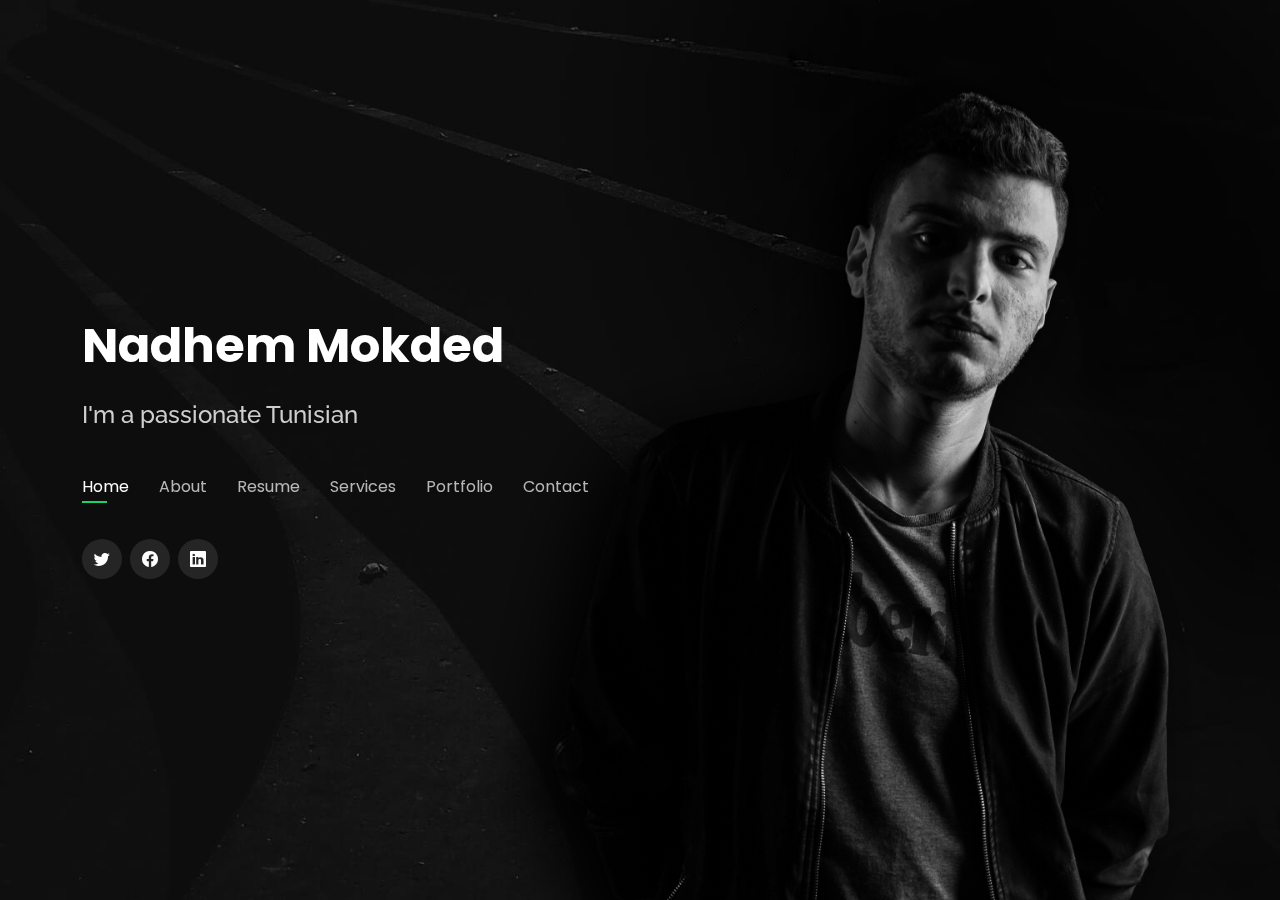
<file: index.html>
<!DOCTYPE html>
<html lang="en">

<head>
  <meta charset="utf-8">
  <meta content="width=device-width, initial-scale=1.0" name="viewport">
  <meta property="og:image" content="assets\img\apple-touch-icon.png" />
  <title>Nadhem Mokded • 3D Artist Portfolio</title>
  <meta content="" name="description">
  <meta content="" name="keywords">

  <!-- Favicons -->
  <link href="assets/img/favicon.png" rel="icon">
  <link href="assets/img/apple-touch-icon.png" rel="apple-touch-icon">

  <!-- Google Fonts -->
  <link
    href="https://fonts.googleapis.com/css?family=Open+Sans:300,300i,400,400i,600,600i,700,700i|Raleway:300,300i,400,400i,500,500i,600,600i,700,700i|Poppins:300,300i,400,400i,500,500i,600,600i,700,700i"
    rel="stylesheet">
  <link rel="stylesheet"
    href="https://fonts.googleapis.com/css2?family=Material+Symbols+Outlined:opsz,wght,FILL,GRAD@20..48,100..700,0..1,-50..200" />

  <!-- Vendor CSS Files -->
  <link href="assets/vendor/bootstrap/css/bootstrap.min.css" rel="stylesheet">
  <link href="assets/vendor/bootstrap-icons/bootstrap-icons.css" rel="stylesheet">
  <link href="assets/vendor/boxicons/css/boxicons.min.css" rel="stylesheet">
  <link href="assets/vendor/glightbox/css/glightbox.min.css" rel="stylesheet">
  <link href="assets/vendor/remixicon/remixicon.css" rel="stylesheet">
  <link href="assets/vendor/swiper/swiper-bundle.min.css" rel="stylesheet">

  <!-- Template Main CSS File -->
  <link href="assets/css/style.css" rel="stylesheet">
  <!-- =======================================================
  * Template Name: Personal - v4.7.0
  * Template URL: https://bootstrapmade.com/personal-free-resume-bootstrap-template/
  * Author: BootstrapMade.com
  * License: https://bootstrapmade.com/license/
  ======================================================== -->
</head>

<body>

  <!-- ======= Header ======= -->
  <header id="header">
    <div class="container">


      <!-- Uncomment below if you prefer to use an image logo -->
      <!-- <a href="index.html" class="mr-auto"><img src="assets\img\apple-touch-icon.png" alt="" class="img-fluid"></a> -->
      <h1><a href="index.html">Nadhem Mokded</a></h1>

        <h2>I'm a passionate Tunisian <span></span></h2>


      <nav id="navbar" class="navbar">
        <ul>
          <li><a class="nav-link active" href="#header">Home</a></li>
          <li><a class="nav-link" href="#about">About</a></li>
          <li><a class="nav-link" href="#resume">Resume</a></li>
          <li><a class="nav-link" href="#services">Services</a></li>
          <li><a class="nav-link" href="#portfolio">Portfolio</a></li>
          <li><a class="nav-link" href="#contact">Contact</a></li>
        </ul>
        <i class="bi bi-list mobile-nav-toggle"></i>
      </nav><!-- .navbar -->

      <div class="social-links">
        <a href="https://twitter.com/MokdedNadhem" class="twitter"><i class="bi bi-twitter"></i></a>
        <a href="https://www.facebook.com/nadhem.zapa" class="facebook"><i class="bi bi-facebook"></i></a>
<!--         <a href="#" class="instagram"><i class="bi bi-instagram"></i></a> -->
        <a href="https://www.linkedin.com/in/nadhem-mokded-67a11b148/" class="linkedin"><i class="bi bi-linkedin"></i></a>
      </div>

    </div>
  </header><!-- End Header -->

  <!-- ======= About Section ======= -->
  <section id="about" class="about">

    <!-- ======= About Me ======= -->
    <div class="about-me container">

      <div class="section-title">
        <h2>About</h2>
        <p>Learn more about me</p>
      </div>

      <div class="row">
        <div class="col-lg-4" data-aos="fade-right">
          <img src="assets\img\DSC04219.JPG" class="img-fluid" alt="">
        </div>
        <div class="col-lg-8 pt-4 pt-lg-0 content" data-aos="fade-left">
          <h2 style="padding-bottom: 30px">3D Artist</h2>
          <p class="fst-italic" style="font-size: large;">
            I'm Nadhem Mokded and I'm a tunisian 3D game artist. Gaming and music are passions that followed me
            from my younger days and that helped me be a creative, artistic and ambitious 3d game artist with
            a talent for thinking outside the box and coming up with innovative ideas and designs.
          </p>
          <div class="row" style="padding-top: 50px;">
            <div class="col-lg-6">
              <ul>
                <li><i class="bi bi-chevron-right"></i> <strong>Birthday:</strong> <span>7 September 1995</span></li>
                <li><i class="bi bi-chevron-right"></i> <strong>City:</strong> <span>Tunis, Tunisia</span></li>
                <li><i class="bi bi-chevron-right"></i> <strong>Email:</strong> <span>nadhemmokded@gmail.com</span></li>
                <li><i class="bi bi-chevron-right"></i> <strong>Phone:</strong> <span>+216 56 268 959</span></li>

              </ul>
            </div>

          </div>
        </div>
      </div>

    </div><!-- End About Me -->

    <!-- ======= Counts ======= -->
    <div class="counts container">

      <div class="row">

        <div class="col-lg-3 col-md-6">
          <div class="count-box">
            <i class="bi bi-emoji-smile"></i>
            <span data-purecounter-start="0" data-purecounter-end="31" data-purecounter-duration="1"
              class="purecounter"></span>
            <p>Happy Clients</p>
          </div>
        </div>

        <div class="col-lg-3 col-md-6 mt-5 mt-md-0">
          <div class="count-box">
            <i class="bi bi-boxes"></i>
            <span data-purecounter-start="0" data-purecounter-end="57" data-purecounter-duration="1"
              class="purecounter"></span>
            <p>Projects</p>
          </div>
        </div>

        <div class="col-lg-3 col-md-6 mt-5 mt-lg-0">
          <div class="count-box">
            <i class="bi bi-briefcase-fill"></i>
            <span data-purecounter-start="0" data-purecounter-end="72" data-purecounter-duration="1"
              class="purecounter"></span>
            <p>Hours Of Coaching</p>
          </div>
        </div>

        <div class="col-lg-3 col-md-6 mt-5 mt-lg-0">
          <div class="count-box">
            <i class="bi bi-award"></i>
            <span data-purecounter-start="0" data-purecounter-end="4" data-purecounter-duration="1"
              class="purecounter"></span>
            <p>Awards</p>
          </div>
        </div>

      </div>

    </div><!-- End Counts -->

    <!-- ======= Skills  ======= -->
    <div class="skills container">

      <div class="section-title">
        <h2>Skills</h2>
      </div>

      <div class="row skills-content">

        <div class="col-lg-6">

          <div class="progress">
            <span class="skill">3D Modeling <i class="val">90%</i></span>
            <div class="progress-bar-wrap">
              <div class="progress-bar" role="progressbar" aria-valuenow="90" aria-valuemin="0" aria-valuemax="100">
              </div>
            </div>
          </div>

          <div class="progress">
            <span class="skill">Digital Sculpting <i class="val">80%</i></span>
            <div class="progress-bar-wrap">
              <div class="progress-bar" role="progressbar" aria-valuenow="80" aria-valuemin="0" aria-valuemax="100">
              </div>
            </div>
          </div>



          <div class="progress">
            <span class="skill">Texturing <i class="val">95%</i></span>
            <div class="progress-bar-wrap">
              <div class="progress-bar" role="progressbar" aria-valuenow="95" aria-valuemin="0" aria-valuemax="100">
              </div>
            </div>
          </div>

        </div>

        <div class="col-lg-6">

          <div class="progress">
            <span class="skill">Game engines & Level design <i class="val">85%</i></span>
            <div class="progress-bar-wrap">
              <div class="progress-bar" role="progressbar" aria-valuenow="85" aria-valuemin="0" aria-valuemax="100">
              </div>
            </div>
          </div>

          <div class="progress">
            <span class="skill">Retopology <i class="val">90%</i></span>
            <div class="progress-bar-wrap">
              <div class="progress-bar" role="progressbar" aria-valuenow="90" aria-valuemin="0" aria-valuemax="100">
              </div>
            </div>
          </div>

          <div class="progress">
            <span class="skill">Sound design & recording<i class="val">70%</i></span>
            <div class="progress-bar-wrap">
              <div class="progress-bar" role="progressbar" aria-valuenow="70" aria-valuemin="0" aria-valuemax="100">
              </div>
            </div>
          </div>

        </div>

      </div>

    </div><!-- End Skills -->

    <!-- ======= Brands ======= -->
    <div class="testimonials container">

      <div class="section-title">
        <h2>Brands</h2>
      </div>

      <div class="testimonials-slider swiper" data-aos="fade-up" data-aos-delay="100">
        <div class="swiper-wrapper">

          <div class="swiper-slide">
            <div class="testimonial-item">
              <p>
                Designed the removable coffee booths and supervised their installation with adaptation to each location.
                Designed the BYD coffee carts and provided detailed 2D plans in addition to the 3D renders.
              </p>
              <img src="assets\img\testimonials\Ben Yedder.jpg" class="testimonial-img" alt="">
              <h3>Ben Yedder</h3>
            </div>
          </div>

          <div class="swiper-slide">
            <div class="testimonial-item">
              <p>
                Gained the clinet's trust with modern, competitive designs and budget moderation. Starting from 2D plans
                to 3D rendering
                going through the whole construction process ensuring the good quality of the product, the event mini
                shops.
              </p>
              <img src="assets\img\testimonials\Polina Group Holding.jpg" class="testimonial-img" alt="">
              <h3>Polina Group Holding</h3>
              <h4>MacDoly</h4>
            </div>
          </div>

          <div class="swiper-slide">
            <div class="testimonial-item">
              <p>
                Created different marketing elements like the supermarket racks, shelves and banners, providing 3D
                visualization to
                the finished product in different settings.
              </p>
              <img src="assets\img\testimonials\Lilas.jpg" class="testimonial-img" alt="">
              <h3>Lilas</h3>
            </div>
          </div>

          <div class="swiper-slide">
            <div class="testimonial-item">
              <p>
                Worked with the production team creating both 2D and 3D animation and a virtual set, taking their annual
                event "SAHTECH"
                to the next level with the implementation of new technologies like Virtual Production and Live
                Compositing.
              </p>
              <img src="assets\img\testimonials\Attijari bank.jpg" class="testimonial-img" alt="">
              <h3>Attijari bank</h3>
            </div>
          </div>

          <div class="swiper-slide">
            <div class="testimonial-item">
              <p>
                Went out of our way to make our client stand out at the agriculture annual event in El Kram, Tunis, with
                modern and aesthetic designs of more than four companies reception areas, making sure sure everything
                falls into place.
              </p>
              <img src="assets\img\testimonials\Siamap.jpg" class="testimonial-img" alt="">
              <h3>Siamap</h3>
            </div>
          </div>

          <div class="swiper-slide">
            <div class="testimonial-item">
              <p>
                Provided our client with a worm and artistic design for their meeting rooms keeping their
                company's identity and culture in mind.
              </p>
              <img src="assets\img\testimonials\New Age.jpg" class="testimonial-img" alt="">
              <h3>New Age</h3>
            </div>
          </div>

          <div class="swiper-slide">
            <div class="testimonial-item">
              <p>
                Designed the outdoor mini shop "Ice Track" and brought it to life with our attention to the smallest
                details.
              </p>
              <img src="assets\img\testimonials\Ice vegas.jpg" class="testimonial-img" alt="">
              <h3>Ice vegas</h3>
            </div>
          </div>

          <div class="swiper-slide">
            <div class="testimonial-item">
              <p>
                Optimized their shop space management which helped create more space for promotions by providing
                real photo compositing and top tier 3D visualization.
              </p>
              <img src="assets\img\testimonials\Ben yaghlane.jpg" class="testimonial-img" alt="">
              <h3>Ben yaghlane</h3>
            </div>
          </div>


          <div class="swiper-slide">
            <div class="testimonial-item">
              <p>
                Created both character and environment design for a western styled mobile game.
              </p>
              <img src="assets\img\testimonials\SandStorm.jpg" class="testimonial-img" alt="">
              <h3>SandStorm</h3>
            </div>
          </div>

        </div>

        <div class="swiper-pagination"></div>

      </div>

      <div class="owl-carousel testimonials-carousel">

      </div>

    </div><!-- End Testimonials  -->

    <!-- ======= Languages  ======= -->
    <div class="skills container">

      <div class="section-title">
        <h2>Languages</h2>
      </div>

      <div class="row skills-content">

        <div class="col-lg-6">

          <div class="progress">
            <span class="skill">English <i class="val">100%</i></span>
            <div class="progress-bar-wrap">
              <div class="progress-bar" role="progressbar" aria-valuenow="100" aria-valuemin="0" aria-valuemax="100">
              </div>
            </div>
          </div>

          <div class="progress">
            <span class="skill">Arabic<i class="val">100%</i></span>
            <div class="progress-bar-wrap">
              <div class="progress-bar" role="progressbar" aria-valuenow="100" aria-valuemin="0" aria-valuemax="100">
              </div>
            </div>
          </div>


          <div class="progress">
            <span class="skill">French <i class="val">80%</i></span>
            <div class="progress-bar-wrap">
              <div class="progress-bar" role="progressbar" aria-valuenow="80" aria-valuemin="0" aria-valuemax="100">
              </div>
            </div>
          </div>

        </div>

      </div>

    </div><!-- End Skills -->

    <!-- ======= software ======= -->
    <div class="interests container">

      <div class="section-title">
        <h2>Software</h2>
      </div>

      <div class="row">
        <div class="col-lg-3 col-md-4">
          <div class="icon-box">
            <!-- <i class="ri-store-line" style="color: #ffbb2c;"></i> -->
            <img src="assets\img\soft\3ds max.jpg" alt="" />
            <h3>3ds Max</h3>
          </div>
        </div>
        <div class="col-lg-3 col-md-4 mt-4 mt-md-0">
          <div class="icon-box">
            <img src="assets\img\soft\unreal engine.jpg" alt="" />
            <h3>Unreal Engine</h3>
          </div>
        </div>
        <div class="col-lg-3 col-md-4 mt-4 mt-md-0">
          <div class="icon-box">
            <img src="assets\img\soft\Vray.jpg" alt="" />
            <h3>Vray</h3>
          </div>
        </div>
        <div class="col-lg-3 col-md-4 mt-4 mt-lg-0">
          <div class="icon-box">
            <img src="assets\img\soft\corona.png" alt="" />
            <h3>Corona</h3>
          </div>
        </div>
        <div class="col-lg-3 col-md-4 mt-4">
          <div class="icon-box">
            <img src="assets\img\soft\marvelous designer .jpg" alt="" />
            <h3>Marvelous</h3>
          </div>
        </div>

        <div class="col-lg-3 col-md-4 mt-4">
          <div class="icon-box">
            <img src="assets\img\soft\Zbrush.jpg" alt="" />
            <h3>Zbrush</h3>
          </div>
        </div>
        <div class="col-lg-3 col-md-4 mt-4">
          <div class="icon-box">
            <img src="assets\img\soft\ae.png" alt="" />
            <h3>After Effects</h3>
          </div>
        </div>
        <div class="col-lg-3 col-md-4 mt-4">
          <div class="icon-box">
            <img src="assets\img\soft\photoshop.png" alt="" />
            <h3>Photoshop</h3>
          </div>
        </div>
        <div class="col-lg-3 col-md-4 mt-4">
          <div class="icon-box">
            <img src="assets\img\soft\pr.png" alt="" />
            <h3>Premere</h3>
          </div>
        </div>
      </div>

    </div><!-- End Interests -->



  </section><!-- End About Section -->

  <!-- ======= Resume Section ======= -->
  <section id="resume" class="resume">
    <div class="container">

      <div class="section-title">
        <h2>Resume</h2>
        <p>Check My Resume</p>
      </div>

      <div class="row">
        <div class="col-lg-6">

          <h3 class="resume-title">Education</h3>
          <div class="resume-item">
            <h4>Higher Technician Diploma In Game Art</h4>
            <h5>2017 - 2019</h5>
            <p><em>At NetInfo</em></p>
          </div>

          <h3 class="resume-title">Internships</h3>
          <div class="resume-item">
            <h4>3D Artist Intern</h4>
            <h5>2 months in 2017 and 2018</h5>
            <p><em>At Digiart Living Lab</em></p>
          </div>
          <div class="resume-item">
            <h4>3D Artist Intern</h4>
            <h5>3 months in 2018</h5>
            <p><em>At CREATEC Association</em></p>
            <p>
            <ul>
              <li>Created educative video garnes for special need kids</li>
              <li>Taught kids 3D modeling</li>
              <li>2D animation</li>
            </ul>
            </p>
          </div>
          <div class="resume-item">
            <h4>3D Artist Intern</h4>
            <h5>3 months in 2019</h5>
            <p><em>At SandStorm</em></p>
            <p>
            <ul>
              <li>3D western environment and assets</li>
              <li>Game and level design</li>
              <li>Character design</li>
            </ul>
            </p>
          </div>

        </div>

        <div class="col-lg-6">
          <h3 class="resume-title">Professional Experience</h3>
          <div class="resume-item">
            <h4>3D Artist</h4>
            <h5>2019 - 2020</h5>
            <p><em>Com Mania</em></p>
            <p>
            <ul>
              <li>Created 3D renders for advertisement purposes</li>
              <li>Provided 2D and 3D simulations to help with the production</li>
              <li>Pre-production field study</li>
              <li>Field supervision and quality control</li>
            </ul>
            </p>
          </div>
          <div class="resume-item">
            <h4>Lead 3D Artist</h4>
            <h5>2020 - 2022</h5>
            <p><em>Space Mania</em></p>
            <p>
            <ul>
              <li>Created exterior and interior architectural 3D renders for 20+ projects </li>
              <li>Designed realistic environments and assets</li>
              <li>Implemented AR/VR solutions</li>
              <li>Consulted with the managers on the most appropriate architectural design
                and ensured that everything was in compliance with the clients' needs and requirements</li>
              <li>Created design presentations and proposals for clients and account managers</li>
            </ul>
            </p>
          </div>

          <h3 class="resume-title">Freelance</h3>
          <div class="resume-item">
            <h4>3D Artist</h4>
            <!-- <h5>2019 - 2020</h5> -->
            <p><em>Many Clients</em></p>
            <p>
            <ul>
              <li>Created different assets and character variations for 2+ NFT projects</li>
            </ul>
            </p>
          </div>
          <div class="resume-item">
            <h4>3D Artist</h4>
            <p><em>KRATOS Gym</em></p>
            <p>
            <ul>
              <li>Gym layout design, wall art and 3D visualization</li>
            </ul>
            </p>
          </div>
          <div class="resume-item">
            <h4>3D Artist</h4>
            <p><em>ELA Boutique</em></p>
            <p>
            <ul>
              <li>Interior and exterior design</li>
              <li>3D renders</li>
            </ul>
            </p>
          </div>
          <div class="resume-item">
            <h4>3D Artist</h4>
            <p><em>The Ministry of Commerce</em></p>
            <p>
            <ul>
              <li>A real time vast 3D environment with animations </li>
              <li>High resolution movie renders</li>
              <li>Video editing</li>
              <li>Unreal engine integration</li>
            </ul>
            </p>
          </div>
          <div class="resume-item">
            <h4>Digital Art Teacher</h4>
            <p><em>MMS Training</em></p>
            <p>
              Training beginners in :
            <ul>
              <li>3ds max</li>
              <li>Adobe Photoshop</li>
              <li>VRay</li>
            </ul>
            </p>
          </div>
        </div>
      </div>

    </div>
  </section><!-- End Resume Section -->

  <!-- ======= Services Section ======= -->
  <section id="services" class="services">
    <div class="container">

      <div class="section-title">
        <h2>Services</h2>
        <p>My Services</p>
      </div>

      <div class="row">
        <div class="col-lg-4 col-md-6 d-flex align-items-stretch mt-4 mt-md-0">
          <div class="icon-box">
            <div class="icon"><i class="bi bi-boxes"></i></div>
            <h4><a href="">3D Modeling</a></h4>
            <p>Create realistic 3D assets for video games (low poly) and arch-viz (high poly). </p>
          </div>
        </div>

        <div class="col-lg-4 col-md-6 d-flex align-items-stretch mt-4 mt-md-0">
          <div class="icon-box">
            <div class="icon"><i class="bx bx-arch"></i></div>
            <h4><a href="">Architecture Visualization</a></h4>
            <p>Visually communicate our clients' proposed designs and beautifully tell their story with realistic
              elements and details.</p>
          </div>
        </div>

        <div class="col-lg-4 col-md-6 d-flex align-items-stretch mt-4 mt-lg-0">
          <div class="icon-box">
            <div class="icon"><i class="bi bi-tree-fill"></i></div>
            <h4><a href="">Environment Design</a></h4>
            <p>Generate realistic environments for games, films, architectural renderings, and advertising.</p>
          </div>
        </div>

        <div class="col-lg-4 col-md-6 d-flex align-items-stretch mt-4">
          <div class="icon-box">
            <div class="icon"><i class="bi bi-palette-fill"></i></div>
            <h4><a href="">Texturing</a></h4>
            <p>Create different materials and textures using techniques like digital painting and noding.</p>
          </div>
        </div>

        <div class="col-lg-4 col-md-6 d-flex align-items-stretch mt-4">
          <div class="icon-box">
            <div class="icon"><i class="bi bi-camera-reels-fill"></i></div>
            <h4><a href="">3D Rendering</a></h4>
            <p>
              Use different rendering engines in many industries including architecture,
              product design, advertising, video games and visual effects for film, TV and animation.
            </p>
          </div>
        </div>

        <div class="col-lg-4 col-md-6 d-flex align-items-stretch mt-4">
          <div class="icon-box">
            <div class="icon"><span class="material-symbols-outlined">
                accessibility_new
              </span></div>
            <h4><a href="">Character Design</a></h4>
            <p>Design realistic characters and clothing with attention to small details and accessories.</p>
          </div>
        </div>

      </div>

    </div>
  </section><!-- End Services Section -->

  <!-- ======= Portfolio Section ======= -->
  <section id="portfolio" class="portfolio">
    <div class="container">

      <div class="section-title">
        <h2>Portfolio</h2>
        <p>My Works</p>
      </div>

      <div class="row">
        <div class="col-lg-12 d-flex justify-content-center">
          <ul id="portfolio-flters">
            <li data-filter="*" class="filter-active">All</li>
            <li data-filter=".filter-interior">Interior</li>
            <li data-filter=".filter-exterior">Exterior</li>
            <li data-filter=".filter-realtime">Real Time</li>
            <li data-filter=".filter-assets">Assets</li>
            <li data-filter=".filter-booth">Booth</li>
          </ul>
        </div>
      </div>

      <div class="row portfolio-container">

        <div class="col-lg-4 col-md-6 portfolio-item filter-interior">
          <div class="portfolio-wrap">
            <img src="assets/img/olive-mill/6.jpg" class="img-fluid" alt="">
            <div class="portfolio-info">
              <h4>Olive Mill Office</h4>
              <p>Interior</p>
              <div class="portfolio-links">
                <a href="olivemill-details.html" data-gallery="portfolioDetailsGallery" data-glightbox="type: external"
                  class="portfolio-details-lightbox" title="Portfolio Details"><i class="bx bx-link"></i></a>
              </div>
            </div>
          </div>
        </div>

        <div class="col-lg-4 col-md-6 portfolio-item filter-interior">
          <div class="portfolio-wrap">
            <img src="assets\img\olive reception\reception 1.jpg" class="img-fluid" alt="">
            <div class="portfolio-info">
              <h4>Olive Mill Reception</h4>
              <p>Interior</p>
              <div class="portfolio-links">

                <a href="olivereception-details.html" data-gallery="portfolioDetailsGallery"
                  data-glightbox="type: external" class="portfolio-details-lightbox" title="Portfolio Details"><i
                    class="bx bx-link"></i></a>
              </div>
            </div>
          </div>
        </div>

        <div class="col-lg-4 col-md-6 portfolio-item filter-exterior">
          <div class="portfolio-wrap">
            <img src="assets/img/modren-villa/182143494_514554206590362_1217668442506893102_n.jpg" class="img-fluid"
              alt="">
            <div class="portfolio-info">
              <h4>Modern Villa</h4>
              <p>Exterior</p>
              <div class="portfolio-links">

                <a href="modernvilla-details.html" data-gallery="portfolioDetailsGallery"
                  data-glightbox="type: external" class="portfolio-details-lightbox" title="Portfolio Details"><i
                    class="bx bx-link"></i></a>
              </div>
            </div>
          </div>
        </div>

        <div class="col-lg-4 col-md-6 portfolio-item filter-assets">
          <div class="portfolio-wrap">
            <img src="assets\img\ben-yedder\2.jpg" class="img-fluid" alt="">
            <div class="portfolio-info">
              <h4>Ben Yedder</h4>
              <p>Assets</p>
              <div class="portfolio-links">

                <a href="benyedder-details.html" data-gallery="portfolioDetailsGallery" data-glightbox="type: external"
                  class="portfolio-details-lightbox" title="Portfolio Details"><i class="bx bx-link"></i></a>
              </div>
            </div>
          </div>
        </div>

        <div class="col-lg-4 col-md-6 portfolio-item filter-interior">
          <div class="portfolio-wrap">
            <img src="assets\img\baby-room\BED .jpg" class="img-fluid" alt="">
            <div class="portfolio-info">
              <h4>Baby's Room</h4>
              <p>Interior</p>
              <div class="portfolio-links">

                <a href="babyroom-details.html" data-gallery="portfolioDetailsGallery" data-glightbox="type: external"
                  class="portfolio-details-lightbox" title="Portfolio Details"><i class="bx bx-link"></i></a>
              </div>
            </div>
          </div>
        </div>

        <div class="col-lg-4 col-md-6 portfolio-item filter-interior">
          <div class="portfolio-wrap">
            <img src="assets\img\appartment\176375494_463422778194311_1102747751040184875_n.jpg" class="img-fluid"
              alt="">
            <div class="portfolio-info">
              <h4>Small Appartment</h4>
              <p>Interior</p>
              <div class="portfolio-links">

                <a href="smallapp-details.html" data-gallery="portfolioDetailsGallery" data-glightbox="type: external"
                  class="portfolio-details-lightbox" title="Portfolio Details"><i class="bx bx-link"></i></a>
              </div>
            </div>
          </div>
        </div>

        <div class="col-lg-4 col-md-6 portfolio-item filter-interior">
          <div class="portfolio-wrap">
            <img src="assets\img\AP2\1.jpg" class="img-fluid" alt="">
            <div class="portfolio-info">
              <h4>Modern Appartment</h4>
              <p>Interior</p>
              <div class="portfolio-links">

                <a href="modernapp-details.html" data-gallery="portfolioDetailsGallery" data-glightbox="type: external"
                  class="portfolio-details-lightbox" title="Portfolio Details"><i class="bx bx-link"></i></a>
              </div>
            </div>
          </div>
        </div>

        <div class="col-lg-4 col-md-6 portfolio-item filter-exterior">
          <div class="portfolio-wrap">
            <img src="assets\img\exterior-building\243257438_450985442894434_4551729639163214751_n.jpg"
              class="img-fluid" alt="">
            <div class="portfolio-info">
              <h4>Exterior Building</h4>
              <p>Exterior</p>
              <div class="portfolio-links">

                <a href="exteriorbuilding-details.html" data-gallery="portfolioDetailsGallery"
                  data-glightbox="type: external" class="portfolio-details-lightbox" title="Portfolio Details"><i
                    class="bx bx-link"></i></a>
              </div>
            </div>
          </div>
        </div>

        <div class="col-lg-4 col-md-6 portfolio-item filter-interior">
          <div class="portfolio-wrap">
            <img src="assets\img\mestir-gallery\2.jpg" class="img-fluid" alt="">
            <div class="portfolio-info">
              <h4>Monastir Show Room</h4>
              <p>Interior</p>
              <div class="portfolio-links">

                <a href="monastirgallery-details.html" data-gallery="portfolioDetailsGallery"
                  data-glightbox="type: external" class="portfolio-details-lightbox" title="Portfolio Details"><i
                    class="bx bx-link"></i></a>
              </div>
            </div>
          </div>
        </div>

        <div class="col-lg-4 col-md-6 portfolio-item filter-interior">
          <div class="portfolio-wrap">
            <img src="assets\img\modren-kitchen\2.jpg" class="img-fluid" alt="">
            <div class="portfolio-info">
              <h4>Modern Kitchen</h4>
              <p>Interior</p>
              <div class="portfolio-links">

                <a href="modernkitchen-details.html" data-gallery="portfolioDetailsGallery"
                  data-glightbox="type: external" class="portfolio-details-lightbox" title="Portfolio Details"><i
                    class="bx bx-link"></i></a>
              </div>
            </div>
          </div>
        </div>

        <div class="col-lg-4 col-md-6 portfolio-item filter-interior">
          <div class="portfolio-wrap">
            <img src="assets\img\newage\1.jpg" class="img-fluid" alt="">
            <div class="portfolio-info">
              <h4>New Age</h4>
              <p>Interior</p>
              <div class="portfolio-links">

                <a href="newage-details.html" data-gallery="portfolioDetailsGallery" data-glightbox="type: external"
                  class="portfolio-details-lightbox" title="Portfolio Details"><i class="bx bx-link"></i></a>
              </div>
            </div>
          </div>
        </div>

        <div class="col-lg-4 col-md-6 portfolio-item filter-interior">
          <div class="portfolio-wrap">
            <img src="assets\img\reception-nalaia\5.jpg" class="img-fluid" alt="">
            <div class="portfolio-info">
              <h4>NALAIA Reception</h4>
              <p>Interior</p>
              <div class="portfolio-links">

                <a href="nalaiareception-details.html" data-gallery="portfolioDetailsGallery"
                  data-glightbox="type: external" class="portfolio-details-lightbox" title="Portfolio Details"><i
                    class="bx bx-link"></i></a>
              </div>
            </div>
          </div>
        </div>

        <div class="col-lg-4 col-md-6 portfolio-item filter-interior">
          <div class="portfolio-wrap">
            <img src="assets\img\villa-GTA\16.2.jpg" class="img-fluid" alt="">
            <div class="portfolio-info">
              <h4>Villa GTA</h4>
              <p>Interior</p>
              <div class="portfolio-links">
                <!-- <a href="assets\img\villa-GTA\16.2.jpg" data-gallery="portfolioGallery" class="portfolio-lightbox"
                  title="Villa GTA"><i class="bx bx-plus"></i></a> -->
                <a href="villagta-details.html" data-gallery="portfolioDetailsGallery" data-glightbox="type: external"
                  class="portfolio-details-lightbox" title="Portfolio Details"><i class="bx bx-link"></i></a>
              </div>
            </div>
          </div>
        </div>

        <div class="col-lg-4 col-md-6 portfolio-item filter-booth">
          <div class="portfolio-wrap">
            <img src="assets\img\mazeraa\top 1 .jpg" class="img-fluid" alt="">
            <div class="portfolio-info">
              <h4>El Mazraa Booth</h4>
              <p>Booths</p>
              <div class="portfolio-links">
                <a href="elmazeraa-details.html" data-gallery="portfolioDetailsGallery" data-glightbox="type: external"
                  class="portfolio-details-lightbox" title="Portfolio Details"><i class="bx bx-link"></i></a>
              </div>
            </div>
          </div>
        </div>

        <div class="col-lg-4 col-md-6 portfolio-item filter-booth">
          <div class="portfolio-wrap">
            <img src="assets\img\siamp\2.jpg" class="img-fluid" alt="">
            <div class="portfolio-info">
              <h4>SIAMP Booth</h4>
              <p>Booths</p>
              <div class="portfolio-links">
                <a href="siamp-details.html" data-gallery="portfolioDetailsGallery" data-glightbox="type: external"
                  class="portfolio-details-lightbox" title="Portfolio Details"><i class="bx bx-link"></i></a>
              </div>
            </div>
          </div>
        </div>


        <div class="col-lg-4 col-md-6 portfolio-item filter-realtime">
          <div class="portfolio-wrap">
            <img src="assets\img\varl.png" class="img-fluid" alt="">
            <div class="portfolio-info">
              <h4>Varl Village</h4>
              <p>Real Time</p>
              <div class="portfolio-links">
                <a href="varlvillage-details.html" data-gallery="portfolioDetailsGallery" data-glightbox="type: external"
                  class="portfolio-details-lightbox" title="Portfolio Details"><i class="bx bx-link"></i></a>
              </div>
            </div>
          </div>
        </div>

      </div>

    </div>
  </section><!-- End Portfolio Section -->

  <!-- ======= Contact Section ======= -->
  <section id="contact" class="contact">
    <div class="container">

      <div class="section-title">
        <h2>Contact</h2>
        <p>Contact Me</p>
      </div>

      <div class="row mt-2">

        <div class="col-md-6 d-flex align-items-stretch">
          <div class="info-box">
            <i class="bx bx-map"></i>
            <h3>My Address</h3>
            <p>Tunis, Tunisia</p>
          </div>
        </div>

        <div class="col-md-6 mt-4 mt-md-0 d-flex align-items-stretch">
          <div class="info-box">
            <i class="bx bx-share-alt"></i>
            <h3>Social Profiles</h3>
            <div class="social-links">
              <a href="https://twitter.com/MokdedNadhem" class="twitter"><i class="bi bi-twitter"></i></a>
              <a href="https://www.facebook.com/nadhem.zapa" class="facebook"><i class="bi bi-facebook"></i></a>
              <a href="https://www.linkedin.com/in/nadhem-mokded-67a11b148/" class="linkedin"><i
                  class="bi bi-linkedin"></i></a>
            </div>
          </div>
        </div>

        <div class="col-md-6 mt-4 d-flex align-items-stretch">
          <div class="info-box">
            <i class="bx bx-envelope"></i>
            <h3>Email Me</h3>
            <p>nadhemmokded@gmail.com</p>
          </div>
        </div>
        <div class="col-md-6 mt-4 d-flex align-items-stretch">
          <div class="info-box">
            <i class="bx bx-phone-call"></i>
            <h3>Call Me</h3>
            <p>+216 56 268 959</p>
          </div>
        </div>
      </div>

      <!-- <form action="forms/contact.php" method="post" role="form" class="php-email-form mt-4">
        <div class="row">
          <div class="col-md-6 form-group">
            <input type="text" name="name" class="form-control" id="name" placeholder="Your Name" required>
          </div>
          <div class="col-md-6 form-group mt-3 mt-md-0">
            <input type="email" class="form-control" name="email" id="email" placeholder="Your Email" required>
          </div>
        </div>
        <div class="form-group mt-3">
          <input type="text" class="form-control" name="subject" id="subject" placeholder="Subject" required>
        </div>
        <div class="form-group mt-3">
          <textarea class="form-control" name="message" rows="5" placeholder="Message" required></textarea>
        </div>
        <div class="my-3">
          <div class="loading">Loading</div>
          <div class="error-message"></div>
          <div class="sent-message">Your message has been sent. Thank you!</div>
        </div>
        <div class="text-center"><button type="submit">Send Message</button></div>
      </form> -->


      <form action="mailto:nadhemmokded@gmail.com" method="post" enctype="text/plain" class="php-email-form mt-4">
        <div class="row" style="padding-Bottom: 20px;">
          <div class="col-md-6 form-group">
            <input type="text" name="name" class="form-control" id="name" placeholder="Your Name" required>
          </div>
          <div class="col-md-6 form-group mt-3 mt-md-0">
            <input type="email" class="form-control" name="email" id="email" placeholder="Your Email" required>
          </div>
        </div>

        <div class="text-center"><button type="submit">Send An Email</button></div>
      </form>

    </div>
  </section><!-- End Contact Section -->


  <!-- Vendor JS Files -->
  <script src="assets/vendor/purecounter/purecounter.js"></script>
  <script src="assets/vendor/bootstrap/js/bootstrap.bundle.min.js"></script>
  <script src="assets/vendor/glightbox/js/glightbox.min.js"></script>
  <script src="assets/vendor/isotope-layout/isotope.pkgd.min.js"></script>
  <script src="assets/vendor/swiper/swiper-bundle.min.js"></script>
  <script src="assets/vendor/waypoints/noframework.waypoints.js"></script>
  <!-- <script src="assets/vendor/php-email-form/validate.js"></script> -->

  <!-- Template Main JS File -->
  <script src="assets/js/main.js"></script>

</body>

</html>
</file>
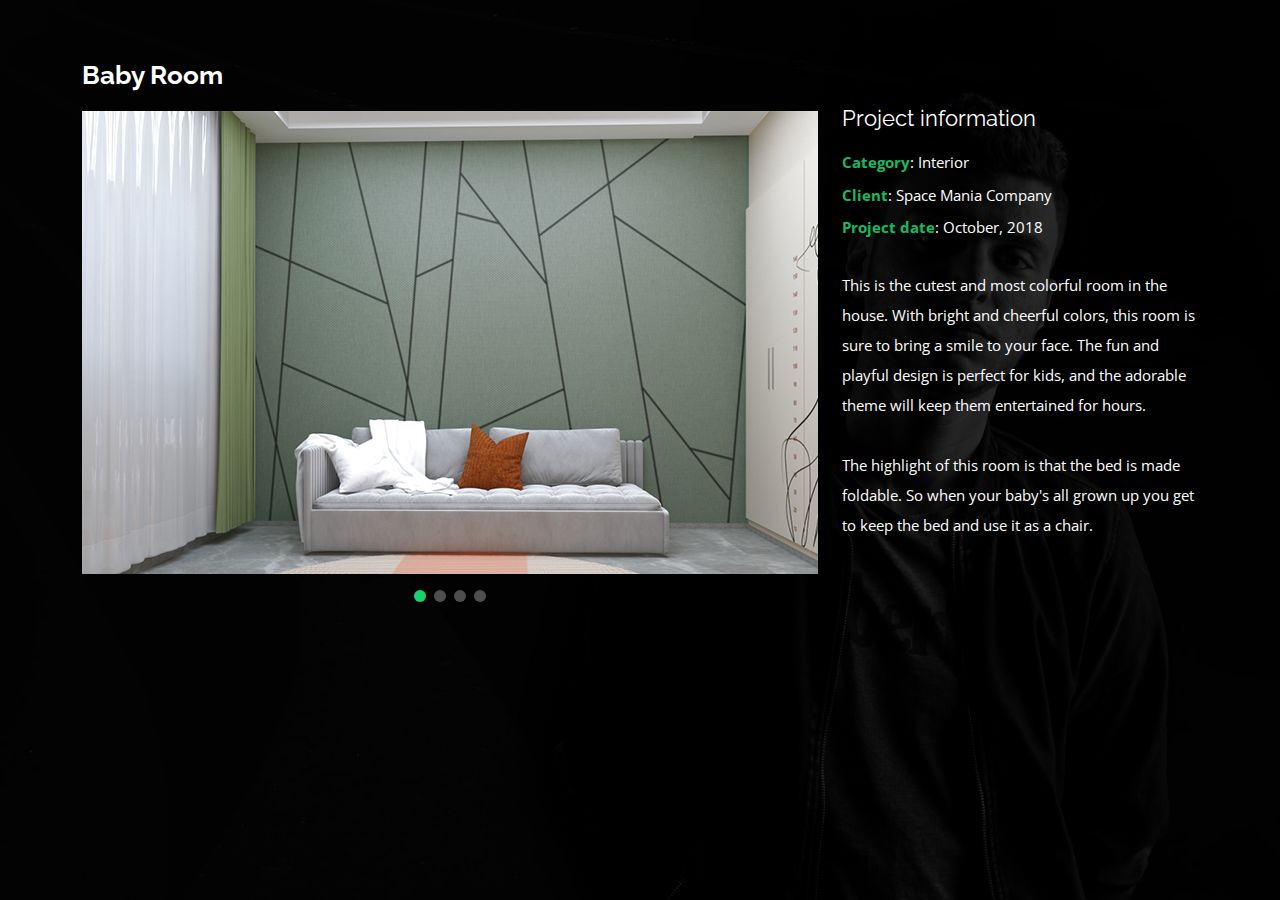
<file: babyroom-details.html>
<!DOCTYPE html>
<html lang="en">

<head>
  <meta charset="utf-8">
  <meta content="width=device-width, initial-scale=1.0" name="viewport">

  <title>Portfolio Details - Nadhem Mokded</title>
  <meta content="" name="description">
  <meta content="" name="keywords">

  <!-- Favicons -->
  <link href="assets/img/favicon.png" rel="icon">
  <link href="assets/img/apple-touch-icon.png" rel="apple-touch-icon">

  <!-- Google Fonts -->
  <link href="https://fonts.googleapis.com/css?family=Open+Sans:300,300i,400,400i,600,600i,700,700i|Raleway:300,300i,400,400i,500,500i,600,600i,700,700i|Poppins:300,300i,400,400i,500,500i,600,600i,700,700i" rel="stylesheet">

  <!-- Vendor CSS Files -->
  <link href="assets/vendor/bootstrap/css/bootstrap.min.css" rel="stylesheet">
  <link href="assets/vendor/bootstrap-icons/bootstrap-icons.css" rel="stylesheet">
  <link href="assets/vendor/boxicons/css/boxicons.min.css" rel="stylesheet">
  <link href="assets/vendor/glightbox/css/glightbox.min.css" rel="stylesheet">
  <link href="assets/vendor/remixicon/remixicon.css" rel="stylesheet">
  <link href="assets/vendor/swiper/swiper-bundle.min.css" rel="stylesheet">

  <!-- Template Main CSS File -->
  <link href="assets/css/style.css" rel="stylesheet">

  <!-- =======================================================
  * Template Name: Personal - v4.7.0
  * Template URL: https://bootstrapmade.com/personal-free-resume-bootstrap-template/
  * Author: BootstrapMade.com
  * License: https://bootstrapmade.com/license/
  ======================================================== -->
</head>

<body>

  <main id="main">

    <!-- ======= Portfolio Details ======= -->
    <div id="portfolio-details" class="portfolio-details">
      <div class="container">

        <div class="row">

          <div class="col-lg-8">
            <h2 class="portfolio-title">Baby Room</h2>

            <div class="portfolio-details-slider swiper">
              <div class="swiper-wrapper align-items-center">

                <div class="swiper-slide">
                  <img src="assets\img\baby-room\2.jpg" alt="">
                </div>

                <div class="swiper-slide">
                  <img src="assets\img\baby-room\3.jpg" alt="">
                </div>

                <div class="swiper-slide">
                  <img src="assets\img\baby-room\34- copie.jpg" alt="">
                </div>

                <div class="swiper-slide">
                    <img src="assets\img\baby-room\BED .jpg" alt="">
                  </div>
  
                 

              </div>
              <div class="swiper-pagination"></div>
            </div>

          </div>

          <div class="col-lg-4 portfolio-info">
            <h3>Project information</h3>
            <ul>
              <li><strong>Category</strong>: Interior</li>
              <li><strong>Client</strong>: Space Mania Company</li>
              <li><strong>Project date</strong>: October, 2018</li>
            </ul>

            <p>
              This is the cutest and most colorful room in the house. With bright and cheerful colors, 
              this room is sure to bring a smile to your face. The fun and playful design is perfect 
              for kids, and the adorable theme will keep them entertained for hours.
              <br/><br/>
              The highlight of this room is that the bed is made foldable. So when your baby's all
               grown up you get to keep the bed and use it as a chair.
            </p>
          </div>

        </div>

      </div>
    </div><!-- End Portfolio Details -->

  </main><!-- End #main -->

  <!-- Vendor JS Files -->
  <script src="assets/vendor/purecounter/purecounter.js"></script>
  <script src="assets/vendor/bootstrap/js/bootstrap.bundle.min.js"></script>
  <script src="assets/vendor/glightbox/js/glightbox.min.js"></script>
  <script src="assets/vendor/isotope-layout/isotope.pkgd.min.js"></script>
  <script src="assets/vendor/swiper/swiper-bundle.min.js"></script>
  <script src="assets/vendor/waypoints/noframework.waypoints.js"></script>
  <script src="assets/vendor/php-email-form/validate.js"></script>

  <!-- Template Main JS File -->
  <script src="assets/js/main.js"></script>

</body>

</html>
</file>
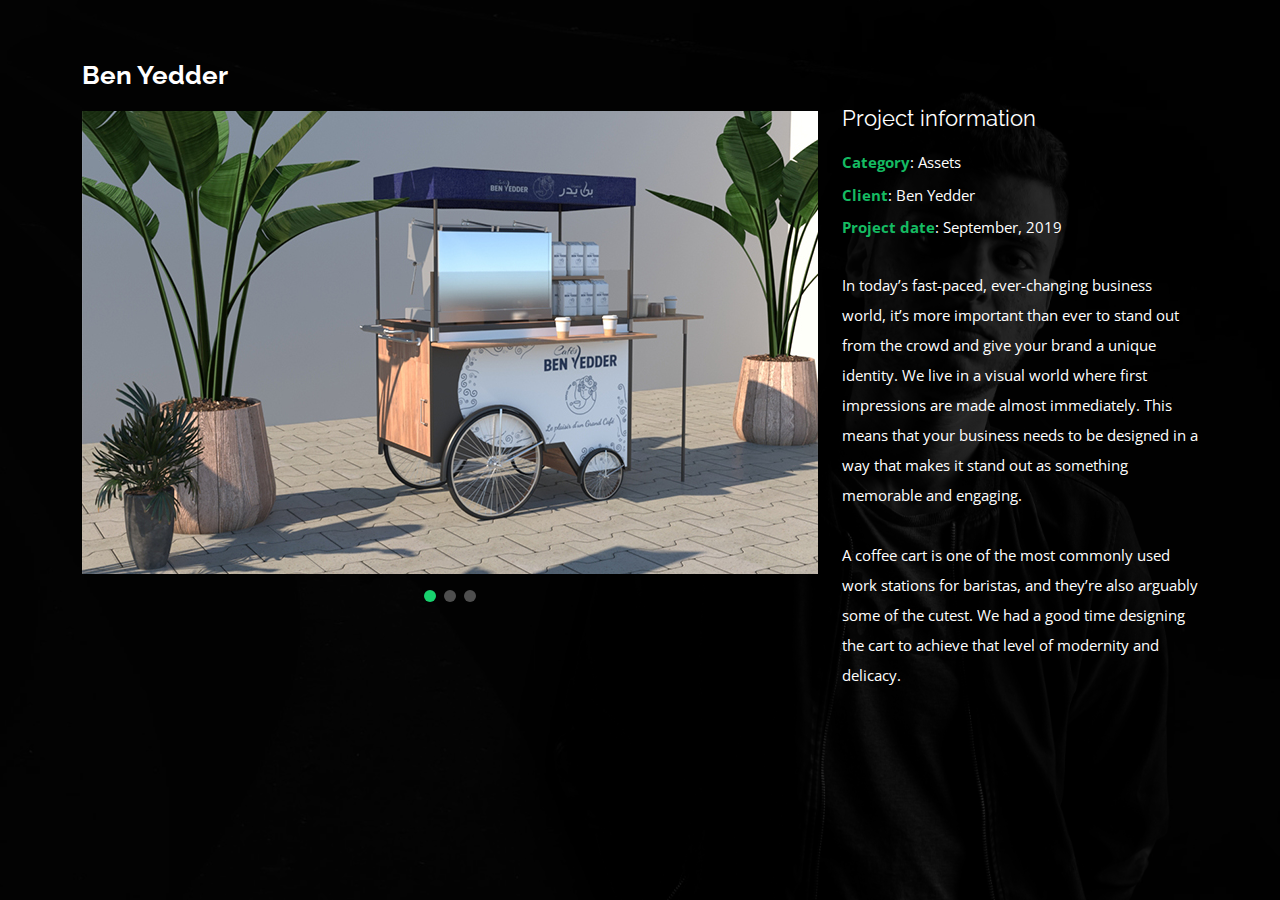
<file: benyedder-details.html>
<!DOCTYPE html>
<html lang="en">

<head>
  <meta charset="utf-8">
  <meta content="width=device-width, initial-scale=1.0" name="viewport">

  <title>Portfolio Details - Nadhem Mokded</title>
  <meta content="" name="description">
  <meta content="" name="keywords">

  <!-- Favicons -->
  <link href="assets/img/favicon.png" rel="icon">
  <link href="assets/img/apple-touch-icon.png" rel="apple-touch-icon">

  <!-- Google Fonts -->
  <link href="https://fonts.googleapis.com/css?family=Open+Sans:300,300i,400,400i,600,600i,700,700i|Raleway:300,300i,400,400i,500,500i,600,600i,700,700i|Poppins:300,300i,400,400i,500,500i,600,600i,700,700i" rel="stylesheet">

  <!-- Vendor CSS Files -->
  <link href="assets/vendor/bootstrap/css/bootstrap.min.css" rel="stylesheet">
  <link href="assets/vendor/bootstrap-icons/bootstrap-icons.css" rel="stylesheet">
  <link href="assets/vendor/boxicons/css/boxicons.min.css" rel="stylesheet">
  <link href="assets/vendor/glightbox/css/glightbox.min.css" rel="stylesheet">
  <link href="assets/vendor/remixicon/remixicon.css" rel="stylesheet">
  <link href="assets/vendor/swiper/swiper-bundle.min.css" rel="stylesheet">

  <!-- Template Main CSS File -->
  <link href="assets/css/style.css" rel="stylesheet">

  <!-- =======================================================
  * Template Name: Personal - v4.7.0
  * Template URL: https://bootstrapmade.com/personal-free-resume-bootstrap-template/
  * Author: BootstrapMade.com
  * License: https://bootstrapmade.com/license/
  ======================================================== -->
</head>

<body>

  <main id="main">

    <!-- ======= Portfolio Details ======= -->
    <div id="portfolio-details" class="portfolio-details">
      <div class="container">

        <div class="row">

          <div class="col-lg-8">
            <h2 class="portfolio-title">Ben Yedder</h2>

            <div class="portfolio-details-slider swiper">
              <div class="swiper-wrapper align-items-center">

                <div class="swiper-slide">
                  <img src="assets\img\ben-yedder\1.jpg" alt="">
                </div>

                <div class="swiper-slide">
                  <img src="assets\img\ben-yedder\2.jpg" alt="">
                </div>

                <div class="swiper-slide">
                  <img src="assets\img\ben-yedder\3.jpg" alt="">
                </div>

              </div>
              <div class="swiper-pagination"></div>
            </div>

          </div>

          <div class="col-lg-4 portfolio-info">
            <h3>Project information</h3>
            <ul>
              <li><strong>Category</strong>: Assets</li>
              <li><strong>Client</strong>: Ben Yedder</li>
              <li><strong>Project date</strong>: September, 2019</li>
            </ul>

            <p>
              In today’s fast-paced, ever-changing business world, it’s more important 
              than ever to stand out from the crowd and give your brand a unique identity. 
              We live in a visual world where first impressions are made almost immediately. 
              This means that your business needs to be designed in a way that makes it stand out 
              as something memorable and engaging. 
              <br/><br/>
              A coffee cart is one of the most commonly used work 
              stations for baristas, and they’re also arguably some of the cutest. We had a good time designing the 
              cart to achieve that level of modernity and delicacy.
          </p>
          </div>

        </div>

      </div>
    </div><!-- End Portfolio Details -->

  </main><!-- End #main -->



  <!-- Vendor JS Files -->
  <script src="assets/vendor/purecounter/purecounter.js"></script>
  <script src="assets/vendor/bootstrap/js/bootstrap.bundle.min.js"></script>
  <script src="assets/vendor/glightbox/js/glightbox.min.js"></script>
  <script src="assets/vendor/isotope-layout/isotope.pkgd.min.js"></script>
  <script src="assets/vendor/swiper/swiper-bundle.min.js"></script>
  <script src="assets/vendor/waypoints/noframework.waypoints.js"></script>
  <script src="assets/vendor/php-email-form/validate.js"></script>

  <!-- Template Main JS File -->
  <script src="assets/js/main.js"></script>

</body>

</html>
</file>
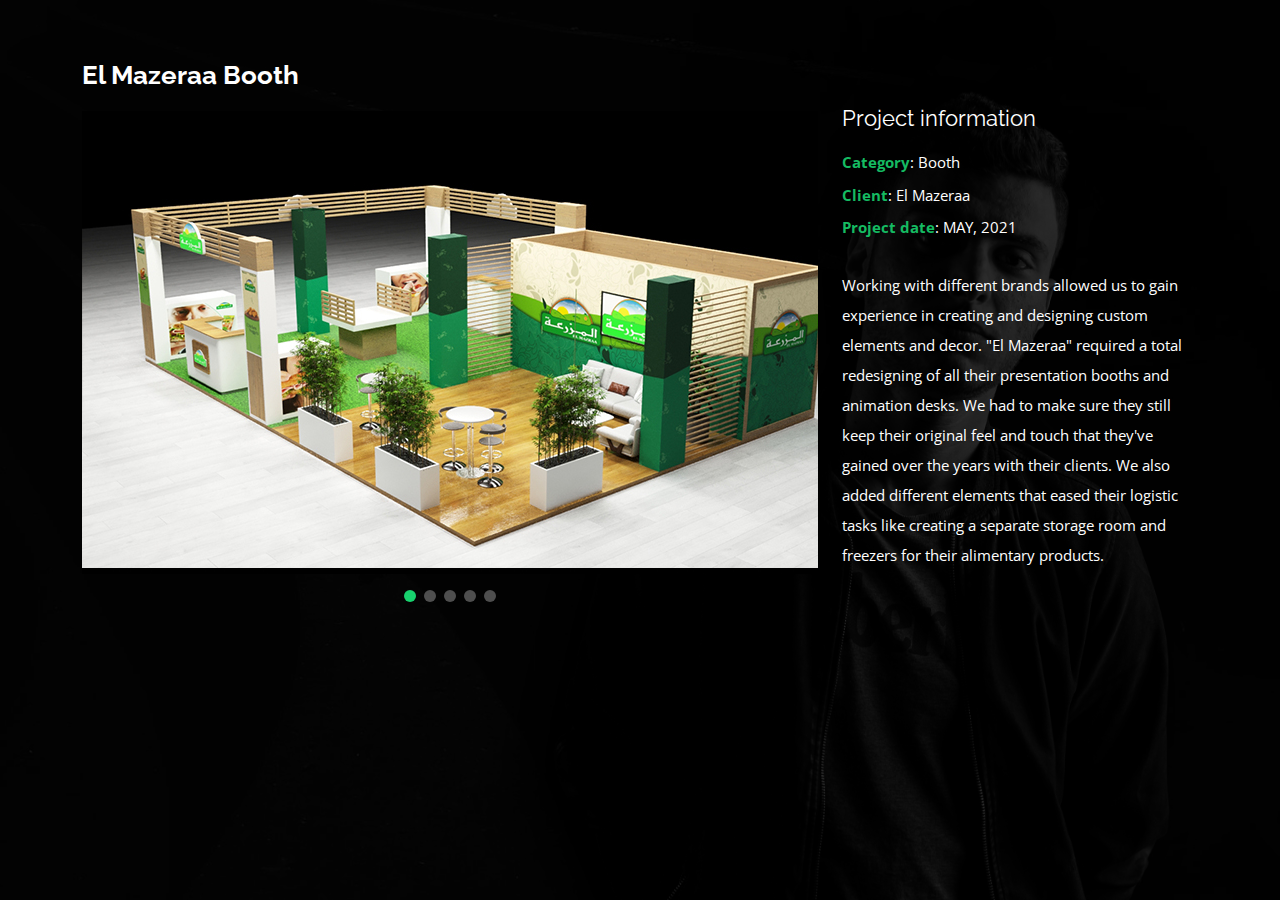
<file: elmazeraa-details.html>
<!DOCTYPE html>
<html lang="en">

<head>
  <meta charset="utf-8">
  <meta content="width=device-width, initial-scale=1.0" name="viewport">

  <title>Portfolio Details - Nadhem Mokded</title>
  <meta content="" name="description">
  <meta content="" name="keywords">

  <!-- Favicons -->
  <link href="assets/img/favicon.png" rel="icon">
  <link href="assets/img/apple-touch-icon.png" rel="apple-touch-icon">

  <!-- Google Fonts -->
  <link
    href="https://fonts.googleapis.com/css?family=Open+Sans:300,300i,400,400i,600,600i,700,700i|Raleway:300,300i,400,400i,500,500i,600,600i,700,700i|Poppins:300,300i,400,400i,500,500i,600,600i,700,700i"
    rel="stylesheet">

  <!-- Vendor CSS Files -->
  <link href="assets/vendor/bootstrap/css/bootstrap.min.css" rel="stylesheet">
  <link href="assets/vendor/bootstrap-icons/bootstrap-icons.css" rel="stylesheet">
  <link href="assets/vendor/boxicons/css/boxicons.min.css" rel="stylesheet">
  <link href="assets/vendor/glightbox/css/glightbox.min.css" rel="stylesheet">
  <link href="assets/vendor/remixicon/remixicon.css" rel="stylesheet">
  <link href="assets/vendor/swiper/swiper-bundle.min.css" rel="stylesheet">

  <!-- Template Main CSS File -->
  <link href="assets/css/style.css" rel="stylesheet">

  <!-- =======================================================
  * Template Name: Personal - v4.7.0
  * Template URL: https://bootstrapmade.com/personal-free-resume-bootstrap-template/
  * Author: BootstrapMade.com
  * License: https://bootstrapmade.com/license/
  ======================================================== -->
</head>

<body>

  <main id="main">

    <!-- ======= Portfolio Details ======= -->
    <div id="portfolio-details" class="portfolio-details">
      <div class="container">

        <div class="row">

          <div class="col-lg-8">
            <h2 class="portfolio-title">El Mazeraa Booth</h2>

            <div class="portfolio-details-slider swiper">
              <div class="swiper-wrapper align-items-center">

                <div class="swiper-slide">
                  <img src="assets\img\mazeraa\top 1 .jpg" alt="">
                </div>

                <div class="swiper-slide">
                  <img src="assets\img\mazeraa\top 2.jpg" alt="">
                </div>

                <div class="swiper-slide">
                  <img src="assets\img\mazeraa\top 3.jpg" alt="">
                </div>

                <div class="swiper-slide">
                  <img src="assets\img\mazeraa\top 4.jpg" alt="">
                </div>

                <div class="swiper-slide">
                  <img src="assets\img\mazeraa\top view .jpg" alt="">
                </div>



              </div>
              <div class="swiper-pagination"></div>
            </div>

          </div>

          <div class="col-lg-4 portfolio-info">
            <h3>Project information</h3>
            <ul>
              <li><strong>Category</strong>: Booth</li>
              <li><strong>Client</strong>: El Mazeraa</li>
              <li><strong>Project date</strong>: MAY, 2021</li>
            </ul>

            <p>
              Working with different brands allowed us to gain experience in creating and
              designing custom elements and decor. "El Mazeraa" required a total redesigning
              of all their presentation booths and animation desks. We had to make sure they
              still keep their original feel and touch that they've gained over the years with
              their clients. We also added different elements that eased their logistic
              tasks like creating a separate storage room and freezers for their alimentary products.
            </p>
          </div>

        </div>

      </div>
    </div><!-- End Portfolio Details -->

  </main><!-- End #main -->



  <!-- Vendor JS Files -->
  <script src="assets/vendor/purecounter/purecounter.js"></script>
  <script src="assets/vendor/bootstrap/js/bootstrap.bundle.min.js"></script>
  <script src="assets/vendor/glightbox/js/glightbox.min.js"></script>
  <script src="assets/vendor/isotope-layout/isotope.pkgd.min.js"></script>
  <script src="assets/vendor/swiper/swiper-bundle.min.js"></script>
  <script src="assets/vendor/waypoints/noframework.waypoints.js"></script>
  <script src="assets/vendor/php-email-form/validate.js"></script>

  <!-- Template Main JS File -->
  <script src="assets/js/main.js"></script>

</body>

</html>
</file>
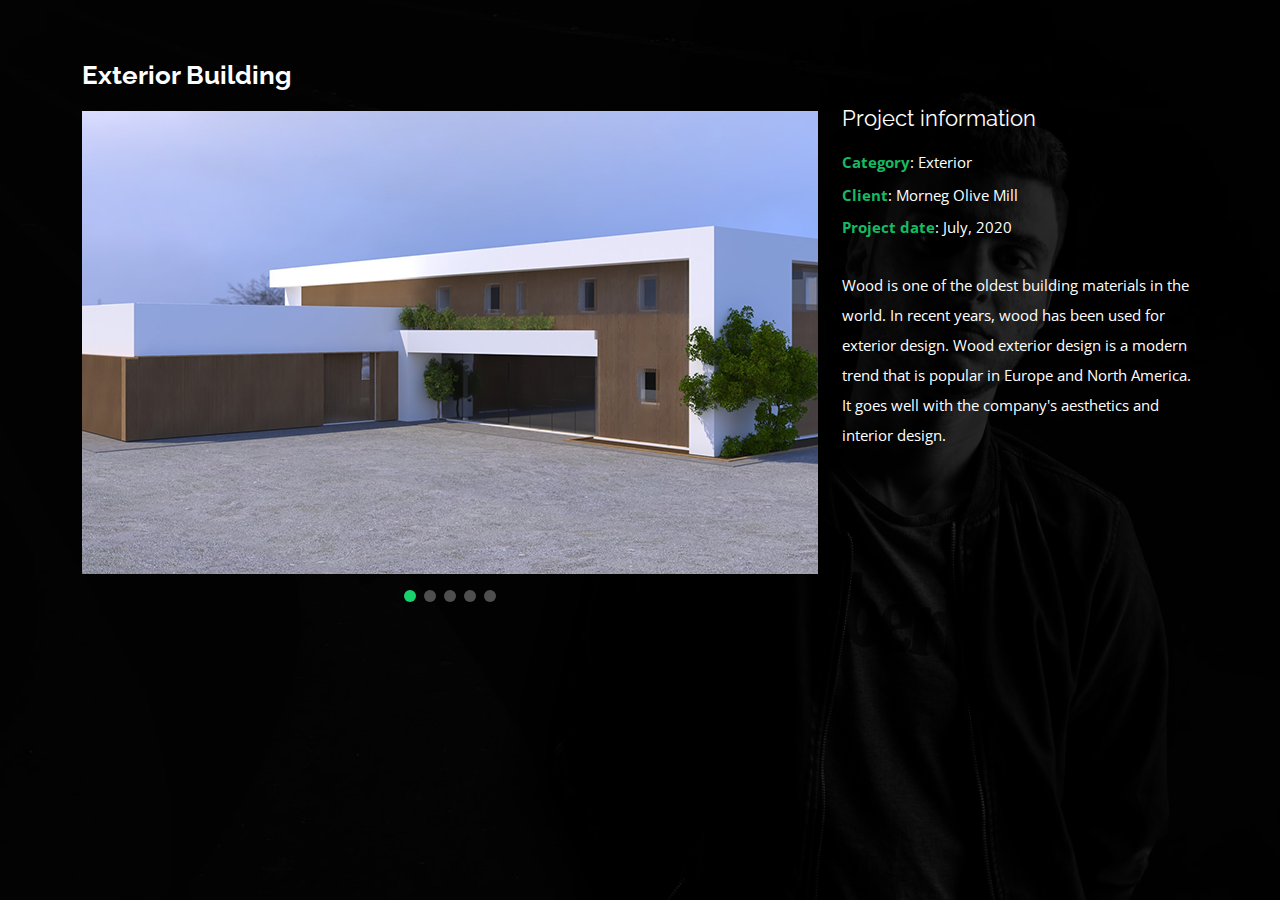
<file: exteriorbuilding-details.html>
<!DOCTYPE html>
<html lang="en">

<head>
  <meta charset="utf-8">
  <meta content="width=device-width, initial-scale=1.0" name="viewport">

  <title>Portfolio Details - Nadhem Mokded</title>
  <meta content="" name="description">
  <meta content="" name="keywords">

  <!-- Favicons -->
  <link href="assets/img/favicon.png" rel="icon">
  <link href="assets/img/apple-touch-icon.png" rel="apple-touch-icon">

  <!-- Google Fonts -->
  <link href="https://fonts.googleapis.com/css?family=Open+Sans:300,300i,400,400i,600,600i,700,700i|Raleway:300,300i,400,400i,500,500i,600,600i,700,700i|Poppins:300,300i,400,400i,500,500i,600,600i,700,700i" rel="stylesheet">

  <!-- Vendor CSS Files -->
  <link href="assets/vendor/bootstrap/css/bootstrap.min.css" rel="stylesheet">
  <link href="assets/vendor/bootstrap-icons/bootstrap-icons.css" rel="stylesheet">
  <link href="assets/vendor/boxicons/css/boxicons.min.css" rel="stylesheet">
  <link href="assets/vendor/glightbox/css/glightbox.min.css" rel="stylesheet">
  <link href="assets/vendor/remixicon/remixicon.css" rel="stylesheet">
  <link href="assets/vendor/swiper/swiper-bundle.min.css" rel="stylesheet">

  <!-- Template Main CSS File -->
  <link href="assets/css/style.css" rel="stylesheet">

  <!-- =======================================================
  * Template Name: Personal - v4.7.0
  * Template URL: https://bootstrapmade.com/personal-free-resume-bootstrap-template/
  * Author: BootstrapMade.com
  * License: https://bootstrapmade.com/license/
  ======================================================== -->
</head>

<body>

  <main id="main">

    <!-- ======= Portfolio Details ======= -->
    <div id="portfolio-details" class="portfolio-details">
      <div class="container">

        <div class="row">

          <div class="col-lg-8">
            <h2 class="portfolio-title">Exterior Building</h2>

            <div class="portfolio-details-slider swiper">
              <div class="swiper-wrapper align-items-center">

                <div class="swiper-slide">
                  <img src="assets\img\exterior-building\243117197_650933475848231_1536981485068067871_n.jpg" alt="">
                </div>

                <div class="swiper-slide">
                  <img src="assets\img\exterior-building\243257438_450985442894434_4551729639163214751_n.jpg" alt="">
                </div>

                <div class="swiper-slide">
                  <img src="assets\img\exterior-building\ex2.jpg" alt="">
                </div>

                <div class="swiper-slide">
                  <img src="assets\img\exterior-building\ex33.jpg" alt="">
                </div>

                <div class="swiper-slide">
                  <img src="assets\img\exterior-building\portfolio-details-1.jpg" alt="">
                </div>

                

              </div>
              <div class="swiper-pagination"></div>
            </div>

          </div>

          <div class="col-lg-4 portfolio-info">
            <h3>Project information</h3>
            <ul>
              <li><strong>Category</strong>: Exterior</li>
              <li><strong>Client</strong>: Morneg Olive Mill</li>
              <li><strong>Project date</strong>: July, 2020</li>
            </ul>

            <p>
              Wood is one of the oldest building materials in the world. 
              In recent years, wood has been used for exterior design. 
              Wood exterior design is a modern trend that is popular in Europe and North America. 
              It goes well with the company's aesthetics and interior design.
            </p>
          </div>

        </div>

      </div>
    </div><!-- End Portfolio Details -->

  </main><!-- End #main -->

 
  <!-- Vendor JS Files -->
  <script src="assets/vendor/purecounter/purecounter.js"></script>
  <script src="assets/vendor/bootstrap/js/bootstrap.bundle.min.js"></script>
  <script src="assets/vendor/glightbox/js/glightbox.min.js"></script>
  <script src="assets/vendor/isotope-layout/isotope.pkgd.min.js"></script>
  <script src="assets/vendor/swiper/swiper-bundle.min.js"></script>
  <script src="assets/vendor/waypoints/noframework.waypoints.js"></script>
  <script src="assets/vendor/php-email-form/validate.js"></script>

  <!-- Template Main JS File -->
  <script src="assets/js/main.js"></script>

</body>

</html>
</file>
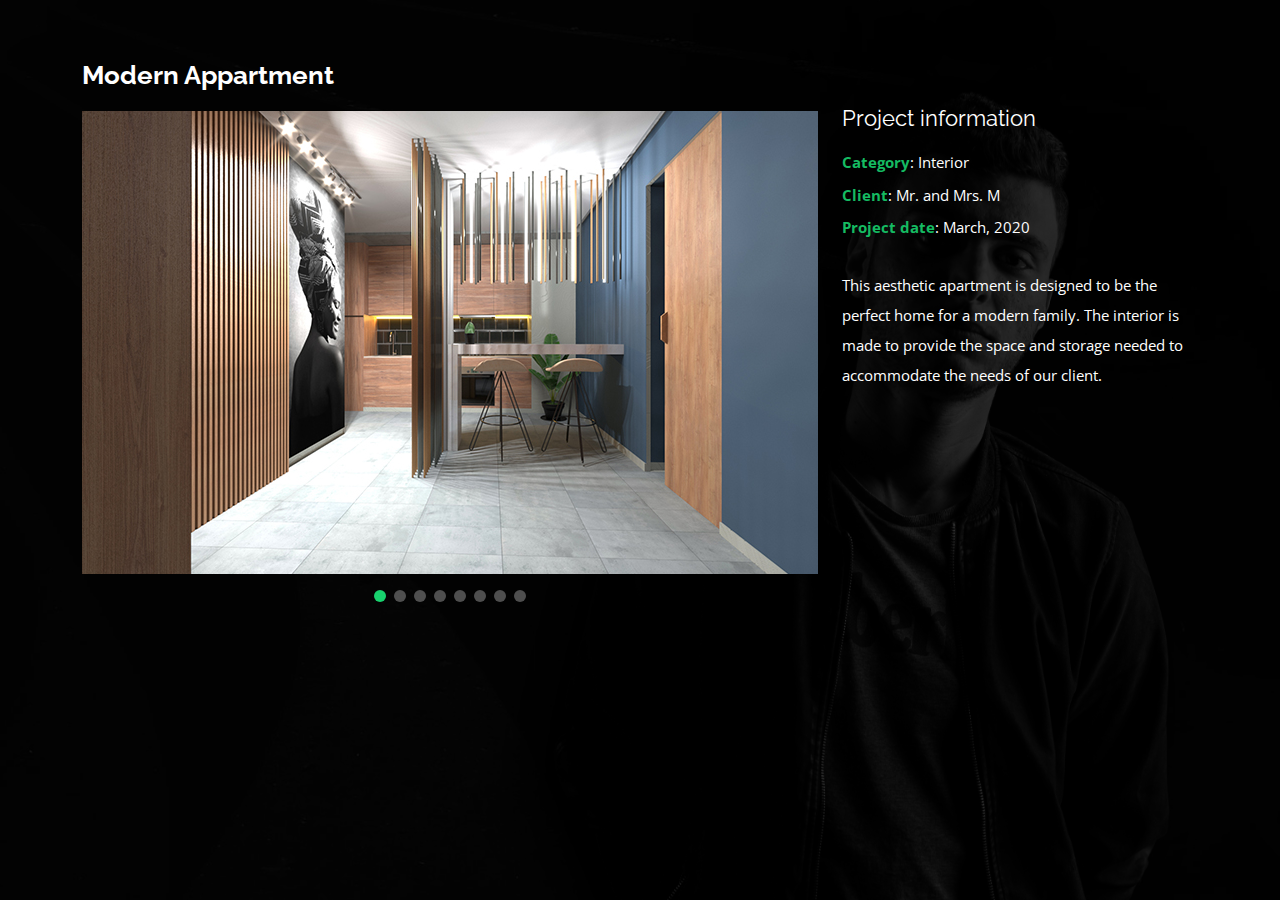
<file: modernapp-details.html>
<!DOCTYPE html>
<html lang="en">

<head>
  <meta charset="utf-8">
  <meta content="width=device-width, initial-scale=1.0" name="viewport">

  <title>Portfolio Details - Nadhem Mokded</title>
  <meta content="" name="description">
  <meta content="" name="keywords">

  <!-- Favicons -->
  <link href="assets/img/favicon.png" rel="icon">
  <link href="assets/img/apple-touch-icon.png" rel="apple-touch-icon">

  <!-- Google Fonts -->
  <link href="https://fonts.googleapis.com/css?family=Open+Sans:300,300i,400,400i,600,600i,700,700i|Raleway:300,300i,400,400i,500,500i,600,600i,700,700i|Poppins:300,300i,400,400i,500,500i,600,600i,700,700i" rel="stylesheet">

  <!-- Vendor CSS Files -->
  <link href="assets/vendor/bootstrap/css/bootstrap.min.css" rel="stylesheet">
  <link href="assets/vendor/bootstrap-icons/bootstrap-icons.css" rel="stylesheet">
  <link href="assets/vendor/boxicons/css/boxicons.min.css" rel="stylesheet">
  <link href="assets/vendor/glightbox/css/glightbox.min.css" rel="stylesheet">
  <link href="assets/vendor/remixicon/remixicon.css" rel="stylesheet">
  <link href="assets/vendor/swiper/swiper-bundle.min.css" rel="stylesheet">

  <!-- Template Main CSS File -->
  <link href="assets/css/style.css" rel="stylesheet">

  <!-- =======================================================
  * Template Name: Personal - v4.7.0
  * Template URL: https://bootstrapmade.com/personal-free-resume-bootstrap-template/
  * Author: BootstrapMade.com
  * License: https://bootstrapmade.com/license/
  ======================================================== -->
</head>

<body>

  <main id="main">

    <!-- ======= Portfolio Details ======= -->
    <div id="portfolio-details" class="portfolio-details">
      <div class="container">

        <div class="row">

          <div class="col-lg-8">
            <h2 class="portfolio-title">Modern Appartment</h2>

            <div class="portfolio-details-slider swiper">
              <div class="swiper-wrapper align-items-center">

                <div class="swiper-slide">
                  <img src="assets\img\AP2\1.jpg" alt="">
                </div>

                <div class="swiper-slide">
                  <img src="assets\img\AP2\2.jpg" alt="">
                </div>

                <div class="swiper-slide">
                  <img src="assets\img\AP2\3.jpg" alt="">
                </div>

                <div class="swiper-slide">
                    <img src="assets\img\AP2\4.jpg" alt="">
                  </div>
  
                  <div class="swiper-slide">
                    <img src="assets\img\AP2\5.jpg" alt="">
                  </div>
  
                  <div class="swiper-slide">
                    <img src="assets\img\AP2\6.jpg" alt="">
                  </div>

                  
                  <div class="swiper-slide">
                    <img src="assets\img\AP2\7.jpg" alt="">
                  </div>
  
                  <div class="swiper-slide">
                    <img src="assets\img\AP2\9.jpg" alt="">
                  </div>

              </div>
              <div class="swiper-pagination"></div>
            </div>

          </div>

          <div class="col-lg-4 portfolio-info">
            <h3>Project information</h3>
            <ul>
              <li><strong>Category</strong>: Interior</li>
              <li><strong>Client</strong>: Mr. and Mrs. M</li>
              <li><strong>Project date</strong>: March, 2020</li>
            </ul>

            <p>
              This aesthetic apartment is designed to be the perfect home for a modern family. 
              The interior is made to provide the space and storage needed to accommodate the needs of our client.</p>
          </div>

        </div>

      </div>
    </div><!-- End Portfolio Details -->

  </main><!-- End #main -->

  

  <!-- Vendor JS Files -->
  <script src="assets/vendor/purecounter/purecounter.js"></script>
  <script src="assets/vendor/bootstrap/js/bootstrap.bundle.min.js"></script>
  <script src="assets/vendor/glightbox/js/glightbox.min.js"></script>
  <script src="assets/vendor/isotope-layout/isotope.pkgd.min.js"></script>
  <script src="assets/vendor/swiper/swiper-bundle.min.js"></script>
  <script src="assets/vendor/waypoints/noframework.waypoints.js"></script>
  <script src="assets/vendor/php-email-form/validate.js"></script>

  <!-- Template Main JS File -->
  <script src="assets/js/main.js"></script>

</body>

</html>
</file>
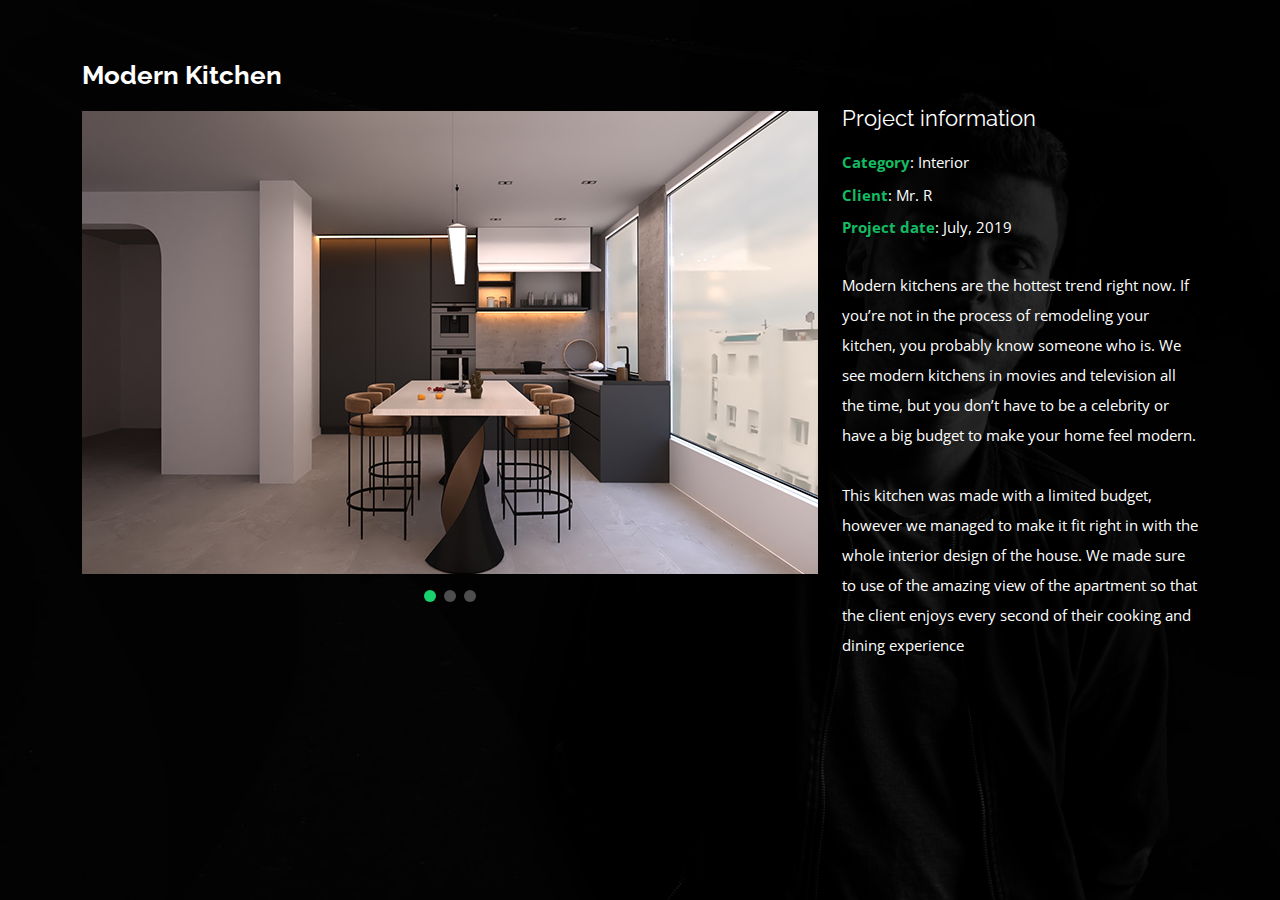
<file: modernkitchen-details.html>
<!DOCTYPE html>
<html lang="en">

<head>
  <meta charset="utf-8">
  <meta content="width=device-width, initial-scale=1.0" name="viewport">

  <title>Portfolio Details - Nadhem Mokded</title>
  <meta content="" name="description">
  <meta content="" name="keywords">

  <!-- Favicons -->
  <link href="assets/img/favicon.png" rel="icon">
  <link href="assets/img/apple-touch-icon.png" rel="apple-touch-icon">

  <!-- Google Fonts -->
  <link href="https://fonts.googleapis.com/css?family=Open+Sans:300,300i,400,400i,600,600i,700,700i|Raleway:300,300i,400,400i,500,500i,600,600i,700,700i|Poppins:300,300i,400,400i,500,500i,600,600i,700,700i" rel="stylesheet">

  <!-- Vendor CSS Files -->
  <link href="assets/vendor/bootstrap/css/bootstrap.min.css" rel="stylesheet">
  <link href="assets/vendor/bootstrap-icons/bootstrap-icons.css" rel="stylesheet">
  <link href="assets/vendor/boxicons/css/boxicons.min.css" rel="stylesheet">
  <link href="assets/vendor/glightbox/css/glightbox.min.css" rel="stylesheet">
  <link href="assets/vendor/remixicon/remixicon.css" rel="stylesheet">
  <link href="assets/vendor/swiper/swiper-bundle.min.css" rel="stylesheet">

  <!-- Template Main CSS File -->
  <link href="assets/css/style.css" rel="stylesheet">

  <!-- =======================================================
  * Template Name: Personal - v4.7.0
  * Template URL: https://bootstrapmade.com/personal-free-resume-bootstrap-template/
  * Author: BootstrapMade.com
  * License: https://bootstrapmade.com/license/
  ======================================================== -->
</head>

<body>

  <main id="main">

    <!-- ======= Portfolio Details ======= -->
    <div id="portfolio-details" class="portfolio-details">
      <div class="container">

        <div class="row">

          <div class="col-lg-8">
            <h2 class="portfolio-title">Modern Kitchen</h2>

            <div class="portfolio-details-slider swiper">
              <div class="swiper-wrapper align-items-center">

                <div class="swiper-slide">
                  <img src="assets\img\modren-kitchen\1.jpg" alt="">
                </div>

                <div class="swiper-slide">
                  <img src="assets\img\modren-kitchen\2.jpg" alt="">
                </div>

                <div class="swiper-slide">
                  <img src="assets\img\modren-kitchen\12 - copie.jpg" alt="">
                </div>

              </div>
              <div class="swiper-pagination"></div>
            </div>

          </div>

          <div class="col-lg-4 portfolio-info">
            <h3>Project information</h3>
            <ul>
              <li><strong>Category</strong>: Interior</li>
              <li><strong>Client</strong>: Mr. R</li>
              <li><strong>Project date</strong>: July, 2019</li>
            </ul>

            <p>
              Modern kitchens are the hottest trend right now. If you’re not in the process of remodeling your 
              kitchen, you probably know someone who is. We see modern kitchens in movies and television all the time, but you don’t 
              have to be a celebrity or have a big budget to make your home feel modern. 
              <br/><br/>
              This kitchen was made with a limited budget, however we managed to make it fit right in with the whole interior 
              design of the house.
              We made sure to use of the amazing view of the apartment so that the client enjoys every second of 
              their cooking and dining experience
            </p>
          </div>

        </div>

      </div>
    </div><!-- End Portfolio Details -->

  </main><!-- End #main -->

 

  <!-- Vendor JS Files -->
  <script src="assets/vendor/purecounter/purecounter.js"></script>
  <script src="assets/vendor/bootstrap/js/bootstrap.bundle.min.js"></script>
  <script src="assets/vendor/glightbox/js/glightbox.min.js"></script>
  <script src="assets/vendor/isotope-layout/isotope.pkgd.min.js"></script>
  <script src="assets/vendor/swiper/swiper-bundle.min.js"></script>
  <script src="assets/vendor/waypoints/noframework.waypoints.js"></script>
  <script src="assets/vendor/php-email-form/validate.js"></script>

  <!-- Template Main JS File -->
  <script src="assets/js/main.js"></script>

</body>

</html>
</file>
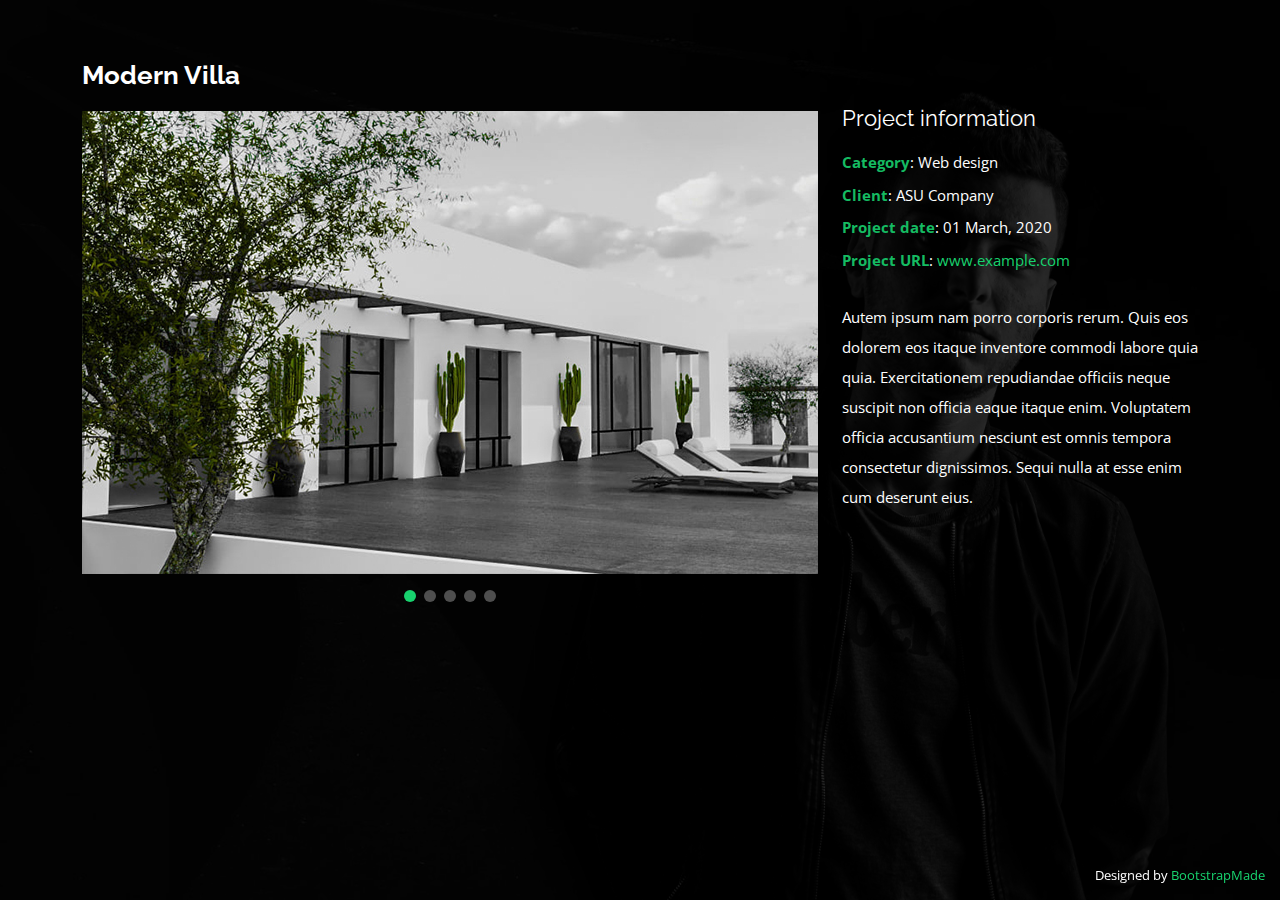
<file: modernvilla-details.html>
<!DOCTYPE html>
<html lang="en">

<head>
  <meta charset="utf-8">
  <meta content="width=device-width, initial-scale=1.0" name="viewport">

  <title>Portfolio Details - Personal Bootstrap Template</title>
  <meta content="" name="description">
  <meta content="" name="keywords">

  <!-- Favicons -->
  <link href="assets/img/favicon.png" rel="icon">
  <link href="assets/img/apple-touch-icon.png" rel="apple-touch-icon">

  <!-- Google Fonts -->
  <link href="https://fonts.googleapis.com/css?family=Open+Sans:300,300i,400,400i,600,600i,700,700i|Raleway:300,300i,400,400i,500,500i,600,600i,700,700i|Poppins:300,300i,400,400i,500,500i,600,600i,700,700i" rel="stylesheet">

  <!-- Vendor CSS Files -->
  <link href="assets/vendor/bootstrap/css/bootstrap.min.css" rel="stylesheet">
  <link href="assets/vendor/bootstrap-icons/bootstrap-icons.css" rel="stylesheet">
  <link href="assets/vendor/boxicons/css/boxicons.min.css" rel="stylesheet">
  <link href="assets/vendor/glightbox/css/glightbox.min.css" rel="stylesheet">
  <link href="assets/vendor/remixicon/remixicon.css" rel="stylesheet">
  <link href="assets/vendor/swiper/swiper-bundle.min.css" rel="stylesheet">

  <!-- Template Main CSS File -->
  <link href="assets/css/style.css" rel="stylesheet">

  <!-- =======================================================
  * Template Name: Personal - v4.7.0
  * Template URL: https://bootstrapmade.com/personal-free-resume-bootstrap-template/
  * Author: BootstrapMade.com
  * License: https://bootstrapmade.com/license/
  ======================================================== -->
</head>

<body>

  <main id="main">

    <!-- ======= Portfolio Details ======= -->
    <div id="portfolio-details" class="portfolio-details">
      <div class="container">

        <div class="row">

          <div class="col-lg-8">
            <h2 class="portfolio-title">Modern Villa</h2>

            <div class="portfolio-details-slider swiper">
              <div class="swiper-wrapper align-items-center">

                <div class="swiper-slide">
                  <img src="assets\img\modren-villa\182143494_514554206590362_1217668442506893102_n.jpg" alt="">
                </div>

                <div class="swiper-slide">
                  <img src="assets\img\modren-villa\182980204_480213009985928_7368564370948575109_n.jpg" alt="">
                </div>

                <div class="swiper-slide">
                  <img src="assets\img\modren-villa\183049823_167967165248063_4962637133315186122_n.jpg" alt="">
                </div>

                <div class="swiper-slide">
                  <img src="assets\img\modren-villa\183326681_855645121701299_4622795757282278483_n.jpg" alt="">
                </div>

                <div class="swiper-slide">
                  <img src="assets\img\modren-villa\184090421_3914781588613221_5163284425650268520_n.jpg" alt="">
                </div>

              </div>
              <div class="swiper-pagination"></div>
            </div>

          </div>

          <div class="col-lg-4 portfolio-info">
            <h3>Project information</h3>
            <ul>
              <li><strong>Category</strong>: Web design</li>
              <li><strong>Client</strong>: ASU Company</li>
              <li><strong>Project date</strong>: 01 March, 2020</li>
              <li><strong>Project URL</strong>: <a href="#">www.example.com</a></li>
            </ul>

            <p>
              Autem ipsum nam porro corporis rerum. Quis eos dolorem eos itaque inventore commodi labore quia quia. Exercitationem repudiandae officiis neque suscipit non officia eaque itaque enim. Voluptatem officia accusantium nesciunt est omnis tempora consectetur dignissimos. Sequi nulla at esse enim cum deserunt eius.
            </p>
          </div>

        </div>

      </div>
    </div><!-- End Portfolio Details -->

  </main><!-- End #main -->

  <div class="credits">
    <!-- All the links in the footer should remain intact. -->
    <!-- You can delete the links only if you purchased the pro version. -->
    <!-- Licensing information: https://bootstrapmade.com/license/ -->
    <!-- Purchase the pro version with working PHP/AJAX contact form: https://bootstrapmade.com/personal-free-resume-bootstrap-template/ -->
    Designed by <a href="https://bootstrapmade.com/">BootstrapMade</a>
  </div>

  <!-- Vendor JS Files -->
  <script src="assets/vendor/purecounter/purecounter.js"></script>
  <script src="assets/vendor/bootstrap/js/bootstrap.bundle.min.js"></script>
  <script src="assets/vendor/glightbox/js/glightbox.min.js"></script>
  <script src="assets/vendor/isotope-layout/isotope.pkgd.min.js"></script>
  <script src="assets/vendor/swiper/swiper-bundle.min.js"></script>
  <script src="assets/vendor/waypoints/noframework.waypoints.js"></script>
  <script src="assets/vendor/php-email-form/validate.js"></script>

  <!-- Template Main JS File -->
  <script src="assets/js/main.js"></script>

</body>

</html>
</file>
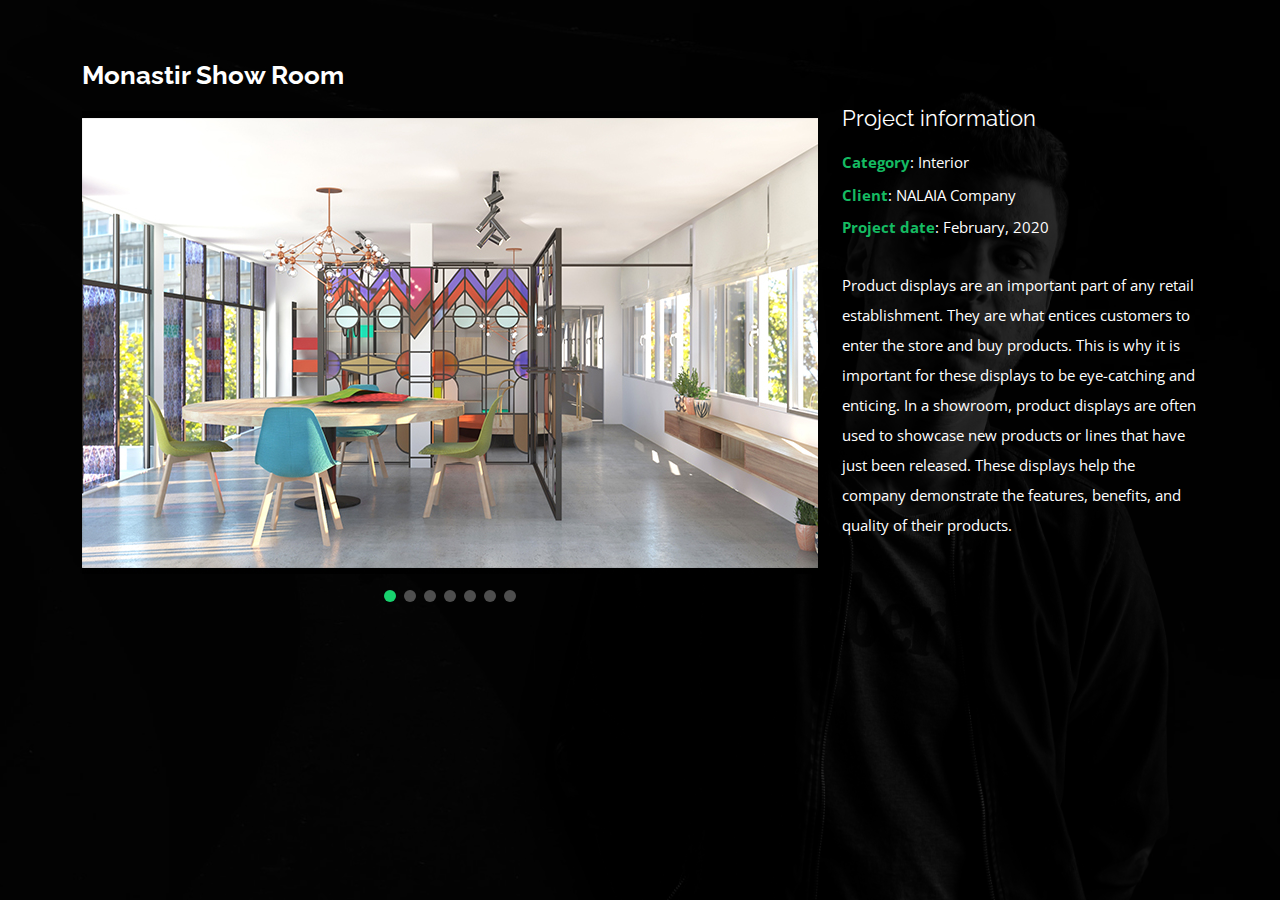
<file: monastirgallery-details.html>
<!DOCTYPE html>
<html lang="en">

<head>
  <meta charset="utf-8">
  <meta content="width=device-width, initial-scale=1.0" name="viewport">

  <title>Portfolio Details - Nadhem Mokded</title>
  <meta content="" name="description">
  <meta content="" name="keywords">

  <!-- Favicons -->
  <link href="assets/img/favicon.png" rel="icon">
  <link href="assets/img/apple-touch-icon.png" rel="apple-touch-icon">

  <!-- Google Fonts -->
  <link href="https://fonts.googleapis.com/css?family=Open+Sans:300,300i,400,400i,600,600i,700,700i|Raleway:300,300i,400,400i,500,500i,600,600i,700,700i|Poppins:300,300i,400,400i,500,500i,600,600i,700,700i" rel="stylesheet">

  <!-- Vendor CSS Files -->
  <link href="assets/vendor/bootstrap/css/bootstrap.min.css" rel="stylesheet">
  <link href="assets/vendor/bootstrap-icons/bootstrap-icons.css" rel="stylesheet">
  <link href="assets/vendor/boxicons/css/boxicons.min.css" rel="stylesheet">
  <link href="assets/vendor/glightbox/css/glightbox.min.css" rel="stylesheet">
  <link href="assets/vendor/remixicon/remixicon.css" rel="stylesheet">
  <link href="assets/vendor/swiper/swiper-bundle.min.css" rel="stylesheet">

  <!-- Template Main CSS File -->
  <link href="assets/css/style.css" rel="stylesheet">

  <!-- =======================================================
  * Template Name: Personal - v4.7.0
  * Template URL: https://bootstrapmade.com/personal-free-resume-bootstrap-template/
  * Author: BootstrapMade.com
  * License: https://bootstrapmade.com/license/
  ======================================================== -->
</head>

<body>

  <main id="main">

    <!-- ======= Portfolio Details ======= -->
    <div id="portfolio-details" class="portfolio-details">
      <div class="container">

        <div class="row">

          <div class="col-lg-8">
            <h2 class="portfolio-title">Monastir Show Room</h2>

            <div class="portfolio-details-slider swiper">
              <div class="swiper-wrapper align-items-center">

                <div class="swiper-slide">
                  <img src="assets\img\mestir-gallery\1.jpg" alt="">
                </div>

                <div class="swiper-slide">
                  <img src="assets\img\mestir-gallery\2.jpg" alt="">
                </div>

                <div class="swiper-slide">
                  <img src="assets\img\mestir-gallery\3.jpg" alt="">
                </div>

                <div class="swiper-slide">
                    <img src="assets\img\mestir-gallery\4.jpg" alt="">
                  </div>
  
                  <div class="swiper-slide">
                    <img src="assets\img\mestir-gallery\5.jpg" alt="">
                  </div>
  
                  <div class="swiper-slide">
                    <img src="assets\img\mestir-gallery\6.1.jpg" alt="">
                  </div>
                  
                  <div class="swiper-slide">
                    <img src="assets\img\mestir-gallery\7.jpg" alt="">
                  </div>

              </div>
              <div class="swiper-pagination"></div>
            </div>

          </div>

          <div class="col-lg-4 portfolio-info">
            <h3>Project information</h3>
            <ul>
              <li><strong>Category</strong>: Interior</li>
              <li><strong>Client</strong>: NALAIA Company</li>
              <li><strong>Project date</strong>: February, 2020</li>
            </ul>

            <p>
              Product displays are an important part of any retail establishment. 
              They are what entices customers to enter the store and buy products. 
              This is why it is important for these displays to be eye-catching and enticing.

              In a showroom, product displays are often used to showcase new products or lines 
              that have just been released. These displays help the company demonstrate 
              the features, benefits, and quality of their products.
            </p>
          </div>

        </div>

      </div>
    </div><!-- End Portfolio Details -->

  </main><!-- End #main -->

 

  <!-- Vendor JS Files -->
  <script src="assets/vendor/purecounter/purecounter.js"></script>
  <script src="assets/vendor/bootstrap/js/bootstrap.bundle.min.js"></script>
  <script src="assets/vendor/glightbox/js/glightbox.min.js"></script>
  <script src="assets/vendor/isotope-layout/isotope.pkgd.min.js"></script>
  <script src="assets/vendor/swiper/swiper-bundle.min.js"></script>
  <script src="assets/vendor/waypoints/noframework.waypoints.js"></script>
  <script src="assets/vendor/php-email-form/validate.js"></script>

  <!-- Template Main JS File -->
  <script src="assets/js/main.js"></script>

</body>

</html>
</file>
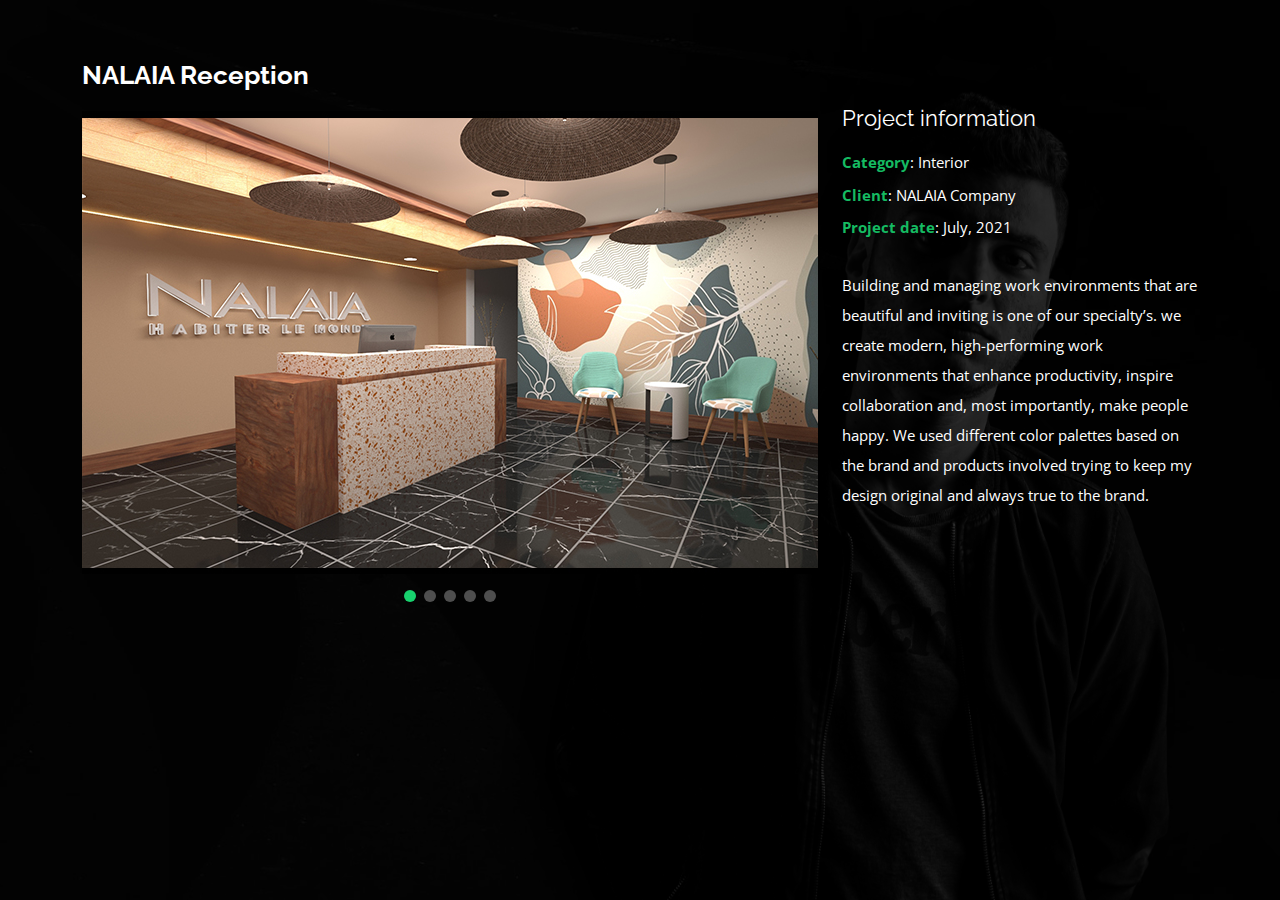
<file: nalaiareception-details.html>
<!DOCTYPE html>
<html lang="en">

<head>
  <meta charset="utf-8">
  <meta content="width=device-width, initial-scale=1.0" name="viewport">

  <title>Portfolio Details - Nadhem Mokded</title>
  <meta content="" name="description">
  <meta content="" name="keywords">

  <!-- Favicons -->
  <link href="assets/img/favicon.png" rel="icon">
  <link href="assets/img/apple-touch-icon.png" rel="apple-touch-icon">

  <!-- Google Fonts -->
  <link href="https://fonts.googleapis.com/css?family=Open+Sans:300,300i,400,400i,600,600i,700,700i|Raleway:300,300i,400,400i,500,500i,600,600i,700,700i|Poppins:300,300i,400,400i,500,500i,600,600i,700,700i" rel="stylesheet">

  <!-- Vendor CSS Files -->
  <link href="assets/vendor/bootstrap/css/bootstrap.min.css" rel="stylesheet">
  <link href="assets/vendor/bootstrap-icons/bootstrap-icons.css" rel="stylesheet">
  <link href="assets/vendor/boxicons/css/boxicons.min.css" rel="stylesheet">
  <link href="assets/vendor/glightbox/css/glightbox.min.css" rel="stylesheet">
  <link href="assets/vendor/remixicon/remixicon.css" rel="stylesheet">
  <link href="assets/vendor/swiper/swiper-bundle.min.css" rel="stylesheet">

  <!-- Template Main CSS File -->
  <link href="assets/css/style.css" rel="stylesheet">

  <!-- =======================================================
  * Template Name: Personal - v4.7.0
  * Template URL: https://bootstrapmade.com/personal-free-resume-bootstrap-template/
  * Author: BootstrapMade.com
  * License: https://bootstrapmade.com/license/
  ======================================================== -->
</head>

<body>

  <main id="main">

    <!-- ======= Portfolio Details ======= -->
    <div id="portfolio-details" class="portfolio-details">
      <div class="container">

        <div class="row">

          <div class="col-lg-8">
            <h2 class="portfolio-title">NALAIA Reception</h2>

            <div class="portfolio-details-slider swiper">
              <div class="swiper-wrapper align-items-center">

                <div class="swiper-slide">
                  <img src="assets\img\reception-nalaia\1.jpg" alt="">
                </div>

                <div class="swiper-slide">
                  <img src="assets\img\reception-nalaia\2.jpg" alt="">
                </div>

                <div class="swiper-slide">
                  <img src="assets\img\reception-nalaia\3.jpg" alt="">
                </div>

                <div class="swiper-slide">
                    <img src="assets\img\reception-nalaia\5.jpg" alt="">
                  </div>
  
                  <div class="swiper-slide">
                    <img src="assets\img\reception-nalaia\6.jpg" alt="">
                  </div>
  
              </div>
              <div class="swiper-pagination"></div>
            </div>

          </div>

          <div class="col-lg-4 portfolio-info">
            <h3>Project information</h3>
            <ul>
              <li><strong>Category</strong>: Interior</li>
              <li><strong>Client</strong>: NALAIA Company</li>
              <li><strong>Project date</strong>: July, 2021</li>
            </ul>

            <p>
              Building and managing work environments that are beautiful and inviting is one of our specialty’s. 
              we create modern, high-performing work environments that enhance productivity, inspire collaboration 
              and, most importantly, make people happy. We used different color palettes based on the brand and products 
              involved trying to keep my design original and always true to the brand.</p>
          </div>

        </div>

      </div>
    </div><!-- End Portfolio Details -->

  </main><!-- End #main -->

 

  <!-- Vendor JS Files -->
  <script src="assets/vendor/purecounter/purecounter.js"></script>
  <script src="assets/vendor/bootstrap/js/bootstrap.bundle.min.js"></script>
  <script src="assets/vendor/glightbox/js/glightbox.min.js"></script>
  <script src="assets/vendor/isotope-layout/isotope.pkgd.min.js"></script>
  <script src="assets/vendor/swiper/swiper-bundle.min.js"></script>
  <script src="assets/vendor/waypoints/noframework.waypoints.js"></script>
  <script src="assets/vendor/php-email-form/validate.js"></script>

  <!-- Template Main JS File -->
  <script src="assets/js/main.js"></script>

</body>

</html>
</file>
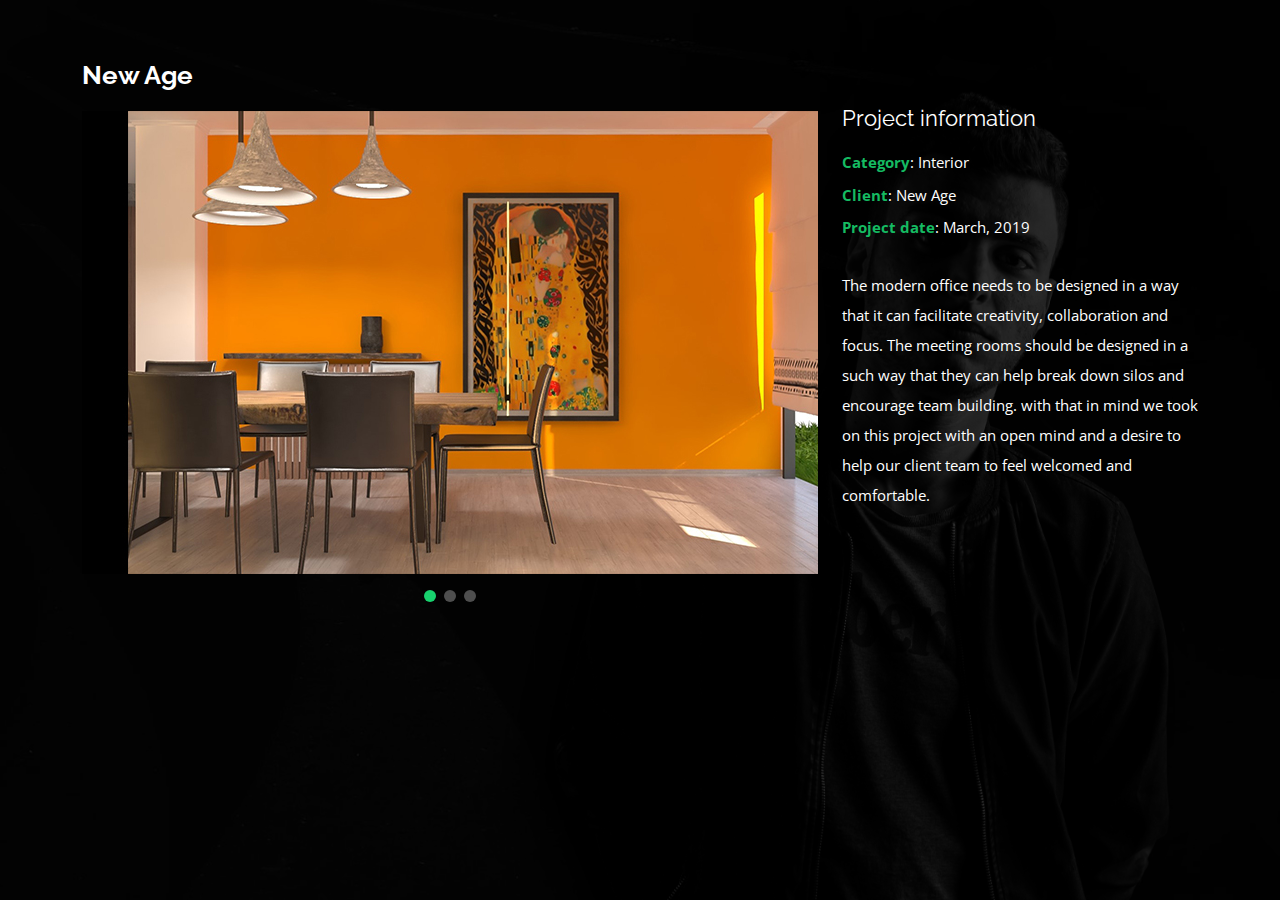
<file: newage-details.html>
<!DOCTYPE html>
<html lang="en">

<head>
  <meta charset="utf-8">
  <meta content="width=device-width, initial-scale=1.0" name="viewport">

  <title>Portfolio Details - Nadhem Mokded</title>
  <meta content="" name="description">
  <meta content="" name="keywords">

  <!-- Favicons -->
  <link href="assets/img/favicon.png" rel="icon">
  <link href="assets/img/apple-touch-icon.png" rel="apple-touch-icon">

  <!-- Google Fonts -->
  <link href="https://fonts.googleapis.com/css?family=Open+Sans:300,300i,400,400i,600,600i,700,700i|Raleway:300,300i,400,400i,500,500i,600,600i,700,700i|Poppins:300,300i,400,400i,500,500i,600,600i,700,700i" rel="stylesheet">

  <!-- Vendor CSS Files -->
  <link href="assets/vendor/bootstrap/css/bootstrap.min.css" rel="stylesheet">
  <link href="assets/vendor/bootstrap-icons/bootstrap-icons.css" rel="stylesheet">
  <link href="assets/vendor/boxicons/css/boxicons.min.css" rel="stylesheet">
  <link href="assets/vendor/glightbox/css/glightbox.min.css" rel="stylesheet">
  <link href="assets/vendor/remixicon/remixicon.css" rel="stylesheet">
  <link href="assets/vendor/swiper/swiper-bundle.min.css" rel="stylesheet">

  <!-- Template Main CSS File -->
  <link href="assets/css/style.css" rel="stylesheet">

  <!-- =======================================================
  * Template Name: Personal - v4.7.0
  * Template URL: https://bootstrapmade.com/personal-free-resume-bootstrap-template/
  * Author: BootstrapMade.com
  * License: https://bootstrapmade.com/license/
  ======================================================== -->
</head>

<body>

  <main id="main">

    <!-- ======= Portfolio Details ======= -->
    <div id="portfolio-details" class="portfolio-details">
      <div class="container">

        <div class="row">

          <div class="col-lg-8">
            <h2 class="portfolio-title">New Age</h2>

            <div class="portfolio-details-slider swiper">
              <div class="swiper-wrapper align-items-center">

                <div class="swiper-slide">
                  <img src="assets\img\newage\1.jpg" alt="">
                </div>

                <div class="swiper-slide">
                  <img src="assets\img\newage\2.jpg" alt="">
                </div>

                <div class="swiper-slide">
                  <img src="assets\img\newage\21.jpg" alt="">
                </div>

              </div>
              <div class="swiper-pagination"></div>
            </div>

          </div>

          <div class="col-lg-4 portfolio-info">
            <h3>Project information</h3>
            <ul>
              <li><strong>Category</strong>: Interior</li>
              <li><strong>Client</strong>: New Age</li>
              <li><strong>Project date</strong>: March, 2019</li>
            </ul>

            <p>
              The modern office needs to be designed in a way that it can facilitate creativity, 
              collaboration and focus. The meeting rooms should be designed in a such way that they 
              can help break down silos and encourage team building. with that in mind we took on this 
              project with an open mind and a desire to help our client team to feel welcomed and comfortable.
            </p>
          </div>

        </div>

      </div>
    </div><!-- End Portfolio Details -->

  </main><!-- End #main -->

 
  <!-- Vendor JS Files -->
  <script src="assets/vendor/purecounter/purecounter.js"></script>
  <script src="assets/vendor/bootstrap/js/bootstrap.bundle.min.js"></script>
  <script src="assets/vendor/glightbox/js/glightbox.min.js"></script>
  <script src="assets/vendor/isotope-layout/isotope.pkgd.min.js"></script>
  <script src="assets/vendor/swiper/swiper-bundle.min.js"></script>
  <script src="assets/vendor/waypoints/noframework.waypoints.js"></script>
  <script src="assets/vendor/php-email-form/validate.js"></script>

  <!-- Template Main JS File -->
  <script src="assets/js/main.js"></script>

</body>

</html>
</file>
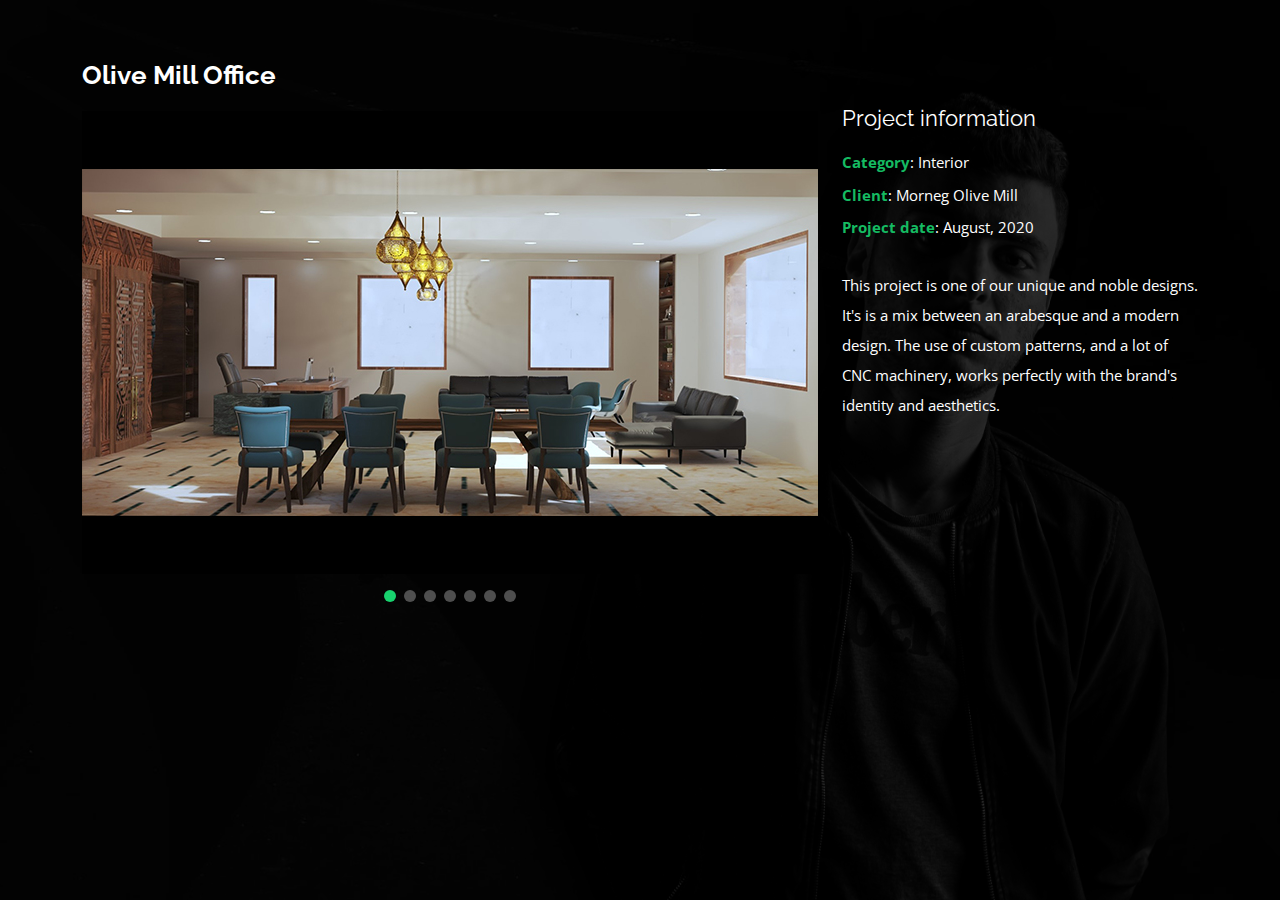
<file: olivemill-details.html>
<!DOCTYPE html>
<html lang="en">

<head>
    <meta charset="utf-8">
    <meta content="width=device-width, initial-scale=1.0" name="viewport">

    <title>Portfolio Details - Nadhem Mokded</title>
    <meta content="" name="description">
    <meta content="" name="keywords">

    <!-- Favicons -->
    <link href="assets/img/favicon.png" rel="icon">
    <link href="assets/img/apple-touch-icon.png" rel="apple-touch-icon">

    <!-- Google Fonts -->
    <link
        href="https://fonts.googleapis.com/css?family=Open+Sans:300,300i,400,400i,600,600i,700,700i|Raleway:300,300i,400,400i,500,500i,600,600i,700,700i|Poppins:300,300i,400,400i,500,500i,600,600i,700,700i"
        rel="stylesheet">

    <!-- Vendor CSS Files -->
    <link href="assets/vendor/bootstrap/css/bootstrap.min.css" rel="stylesheet">
    <link href="assets/vendor/bootstrap-icons/bootstrap-icons.css" rel="stylesheet">
    <link href="assets/vendor/boxicons/css/boxicons.min.css" rel="stylesheet">
    <link href="assets/vendor/glightbox/css/glightbox.min.css" rel="stylesheet">
    <link href="assets/vendor/remixicon/remixicon.css" rel="stylesheet">
    <link href="assets/vendor/swiper/swiper-bundle.min.css" rel="stylesheet">

    <!-- Template Main CSS File -->
    <link href="assets/css/style.css" rel="stylesheet">

    <!-- =======================================================
  * Template Name: Personal - v4.7.0
  * Template URL: https://bootstrapmade.com/personal-free-resume-bootstrap-template/
  * Author: BootstrapMade.com
  * License: https://bootstrapmade.com/license/
  ======================================================== -->
</head>

<body>

    <main id="main">

        <!-- ======= Portfolio Details ======= -->
        <div id="portfolio-details" class="portfolio-details">
            <div class="container">

                <div class="row">

                    <div class="col-lg-8">
                        <h2 class="portfolio-title">Olive Mill Office</h2>

                        <div class="portfolio-details-slider swiper">
                            <div class="swiper-wrapper align-items-center">

                                <div class="swiper-slide">
                                    <img src="assets\img\olive-mill\1.jpg" alt="">
                                </div>

                                <div class="swiper-slide">
                                    <img src="assets\img\olive-mill\2.jpg" alt="">
                                </div>

                                <div class="swiper-slide">
                                    <img src="assets\img\olive-mill\3.1.jpg" alt="">
                                </div>

                                <div class="swiper-slide">
                                    <img src="assets\img\olive-mill\5.jpg" alt="">
                                </div>

                                <div class="swiper-slide">
                                    <img src="assets\img\olive-mill\6.jpg" alt="">
                                </div>

                                <div class="swiper-slide">
                                    <img src="assets\img\olive-mill\7.jpg" alt="">
                                </div>

                                <div class="swiper-slide">
                                    <img src="assets\img\olive-mill\8.jpg" alt="">
                                </div>

                            </div>
                            <div class="swiper-pagination"></div>
                        </div>

                    </div>

                    <div class="col-lg-4 portfolio-info">
                        <h3>Project information</h3>
                        <ul>
                            <li><strong>Category</strong>: Interior</li>
                            <li><strong>Client</strong>: Morneg Olive Mill</li>
                            <li><strong>Project date</strong>: August, 2020</li>
                        </ul>

                        <p>
                        This project is one of our unique and noble designs. It's is a mix between an arabesque and a modern design. 
                        The use of custom patterns, and a lot of CNC machinery, works perfectly with the brand's identity and aesthetics.

                        </p>
                    </div>

                </div>

            </div>
        </div><!-- End Portfolio Details -->

    </main><!-- End #main -->

    
    <!-- Vendor JS Files -->
    <script src="assets/vendor/purecounter/purecounter.js"></script>
    <script src="assets/vendor/bootstrap/js/bootstrap.bundle.min.js"></script>
    <script src="assets/vendor/glightbox/js/glightbox.min.js"></script>
    <script src="assets/vendor/isotope-layout/isotope.pkgd.min.js"></script>
    <script src="assets/vendor/swiper/swiper-bundle.min.js"></script>
    <script src="assets/vendor/waypoints/noframework.waypoints.js"></script>
    <script src="assets/vendor/php-email-form/validate.js"></script>

    <!-- Template Main JS File -->
    <script src="assets/js/main.js"></script>

</body>

</html>
</file>
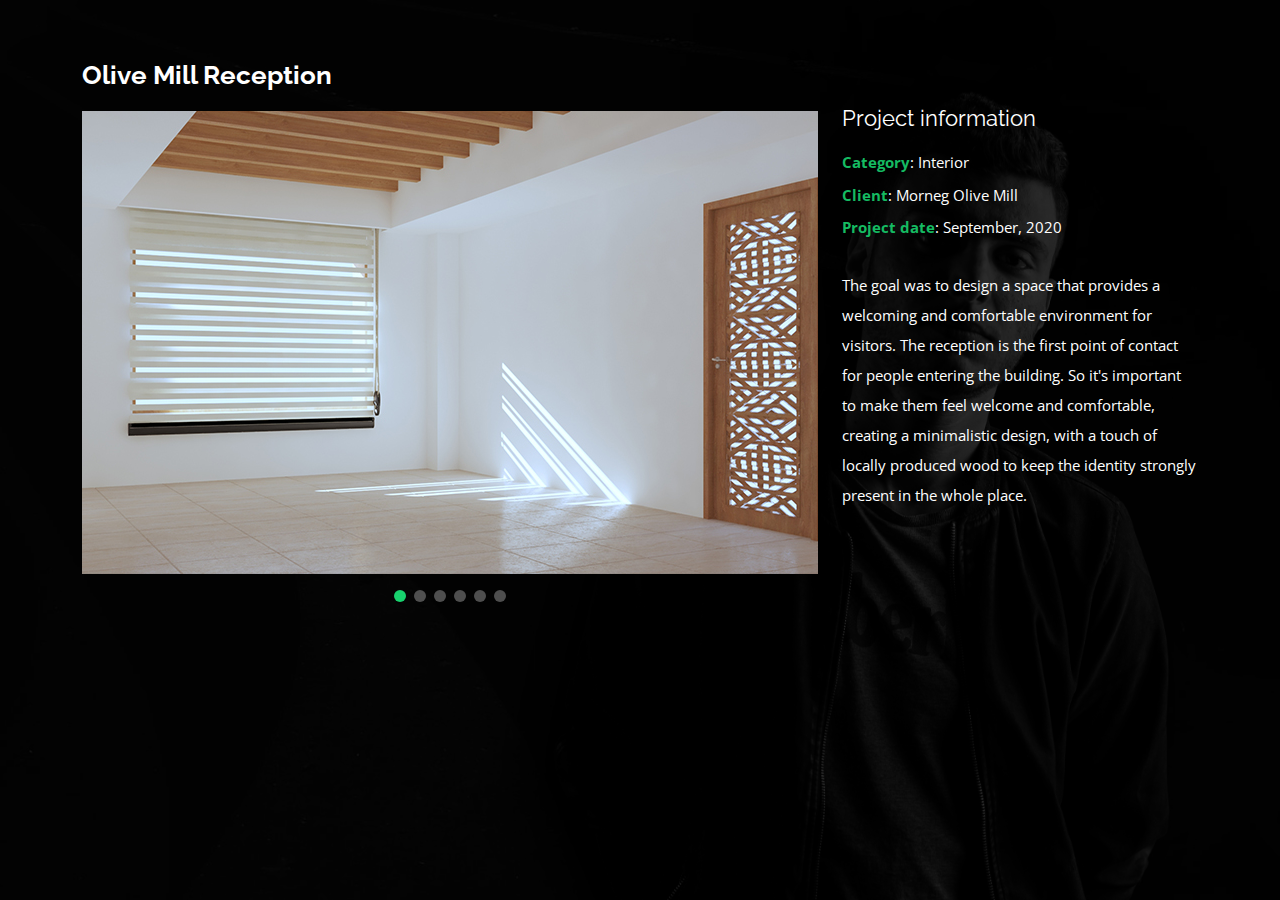
<file: olivereception-details.html>
<!DOCTYPE html>
<html lang="en">

<head>
  <meta charset="utf-8">
  <meta content="width=device-width, initial-scale=1.0" name="viewport">

  <title>Portfolio Details - Nadhem Mokded</title>
  <meta content="" name="description">
  <meta content="" name="keywords">

  <!-- Favicons -->
  <link href="assets/img/favicon.png" rel="icon">
  <link href="assets/img/apple-touch-icon.png" rel="apple-touch-icon">

  <!-- Google Fonts -->
  <link href="https://fonts.googleapis.com/css?family=Open+Sans:300,300i,400,400i,600,600i,700,700i|Raleway:300,300i,400,400i,500,500i,600,600i,700,700i|Poppins:300,300i,400,400i,500,500i,600,600i,700,700i" rel="stylesheet">

  <!-- Vendor CSS Files -->
  <link href="assets/vendor/bootstrap/css/bootstrap.min.css" rel="stylesheet">
  <link href="assets/vendor/bootstrap-icons/bootstrap-icons.css" rel="stylesheet">
  <link href="assets/vendor/boxicons/css/boxicons.min.css" rel="stylesheet">
  <link href="assets/vendor/glightbox/css/glightbox.min.css" rel="stylesheet">
  <link href="assets/vendor/remixicon/remixicon.css" rel="stylesheet">
  <link href="assets/vendor/swiper/swiper-bundle.min.css" rel="stylesheet">

  <!-- Template Main CSS File -->
  <link href="assets/css/style.css" rel="stylesheet">

  <!-- =======================================================
  * Template Name: Personal - v4.7.0
  * Template URL: https://bootstrapmade.com/personal-free-resume-bootstrap-template/
  * Author: BootstrapMade.com
  * License: https://bootstrapmade.com/license/
  ======================================================== -->
</head>

<body>

  <main id="main">

    <!-- ======= Portfolio Details ======= -->
    <div id="portfolio-details" class="portfolio-details">
      <div class="container">

        <div class="row">

          <div class="col-lg-8">
            <h2 class="portfolio-title">Olive Mill Reception</h2>

            <div class="portfolio-details-slider swiper">
              <div class="swiper-wrapper align-items-center">

                <div class="swiper-slide">
                  <img src="assets\img\olive reception\dga 1 .jpg" alt="">
                </div>

                <div class="swiper-slide">
                  <img src="assets\img\olive reception\dga 2.jpg" alt="">
                </div>

                <div class="swiper-slide">
                    <img src="assets\img\olive reception\dga 3.jpg" alt="">
                  </div>
  
                  <div class="swiper-slide">
                    <img src="assets\img\olive reception\hallway.jpg" alt="">
                  </div>
                  
                  <div class="swiper-slide">
                    <img src="assets\img\olive reception\reception 1.jpg" alt="">
                  </div>
  
                  <div class="swiper-slide">
                    <img src="assets\img\olive reception\reception 2.jpg" alt="">
                  </div>

              </div>
              <div class="swiper-pagination"></div>
            </div>

          </div>

          <div class="col-lg-4 portfolio-info">
            <h3>Project information</h3>
            <ul>
              <li><strong>Category</strong>: Interior</li>
              <li><strong>Client</strong>: Morneg Olive Mill</li>
              <li><strong>Project date</strong>: September, 2020</li>
            </ul>

            <p>
              The goal was to design a space that provides a welcoming and comfortable environment for visitors. 
              The reception is the first point of contact for people entering the building. So it's important to 
              make them feel welcome and comfortable, creating a minimalistic design, with a touch of locally produced wood to keep the identity
              strongly present in the whole place.
            </p>
          </div>

        </div>

      </div>
    </div><!-- End Portfolio Details -->

  </main><!-- End #main -->

 

  <!-- Vendor JS Files -->
  <script src="assets/vendor/purecounter/purecounter.js"></script>
  <script src="assets/vendor/bootstrap/js/bootstrap.bundle.min.js"></script>
  <script src="assets/vendor/glightbox/js/glightbox.min.js"></script>
  <script src="assets/vendor/isotope-layout/isotope.pkgd.min.js"></script>
  <script src="assets/vendor/swiper/swiper-bundle.min.js"></script>
  <script src="assets/vendor/waypoints/noframework.waypoints.js"></script>
  <script src="assets/vendor/php-email-form/validate.js"></script>

  <!-- Template Main JS File -->
  <script src="assets/js/main.js"></script>

</body>

</html>
</file>
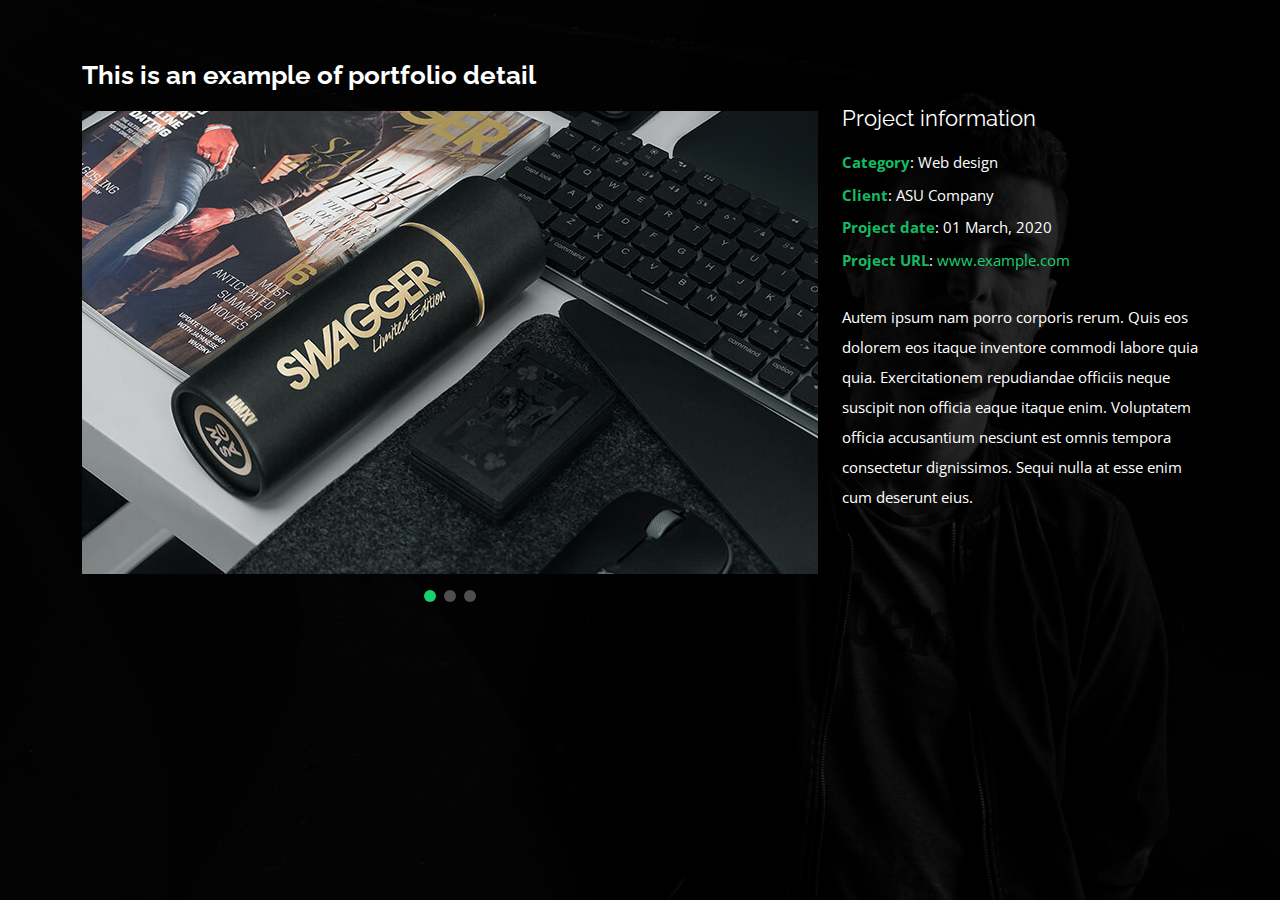
<file: portfolio-details.html>
<!DOCTYPE html>
<html lang="en">

<head>
  <meta charset="utf-8">
  <meta content="width=device-width, initial-scale=1.0" name="viewport">

  <title>Portfolio Details - Nadhem Mokded</title>
  <meta content="" name="description">
  <meta content="" name="keywords">

  <!-- Favicons -->
  <link href="assets/img/favicon.png" rel="icon">
  <link href="assets/img/apple-touch-icon.png" rel="apple-touch-icon">

  <!-- Google Fonts -->
  <link href="https://fonts.googleapis.com/css?family=Open+Sans:300,300i,400,400i,600,600i,700,700i|Raleway:300,300i,400,400i,500,500i,600,600i,700,700i|Poppins:300,300i,400,400i,500,500i,600,600i,700,700i" rel="stylesheet">

  <!-- Vendor CSS Files -->
  <link href="assets/vendor/bootstrap/css/bootstrap.min.css" rel="stylesheet">
  <link href="assets/vendor/bootstrap-icons/bootstrap-icons.css" rel="stylesheet">
  <link href="assets/vendor/boxicons/css/boxicons.min.css" rel="stylesheet">
  <link href="assets/vendor/glightbox/css/glightbox.min.css" rel="stylesheet">
  <link href="assets/vendor/remixicon/remixicon.css" rel="stylesheet">
  <link href="assets/vendor/swiper/swiper-bundle.min.css" rel="stylesheet">

  <!-- Template Main CSS File -->
  <link href="assets/css/style.css" rel="stylesheet">

  <!-- =======================================================
  * Template Name: Personal - v4.7.0
  * Template URL: https://bootstrapmade.com/personal-free-resume-bootstrap-template/
  * Author: BootstrapMade.com
  * License: https://bootstrapmade.com/license/
  ======================================================== -->
</head>

<body>

  <main id="main">

    <!-- ======= Portfolio Details ======= -->
    <div id="portfolio-details" class="portfolio-details">
      <div class="container">

        <div class="row">

          <div class="col-lg-8">
            <h2 class="portfolio-title">This is an example of portfolio detail</h2>

            <div class="portfolio-details-slider swiper">
              <div class="swiper-wrapper align-items-center">

                <div class="swiper-slide">
                  <img src="assets/img/portfolio/portfolio-details-1.jpg" alt="">
                </div>

                <div class="swiper-slide">
                  <img src="assets/img/portfolio/portfolio-details-2.jpg" alt="">
                </div>

                <div class="swiper-slide">
                  <img src="assets/img/portfolio/portfolio-details-3.jpg" alt="">
                </div>

              </div>
              <div class="swiper-pagination"></div>
            </div>

          </div>

          <div class="col-lg-4 portfolio-info">
            <h3>Project information</h3>
            <ul>
              <li><strong>Category</strong>: Web design</li>
              <li><strong>Client</strong>: ASU Company</li>
              <li><strong>Project date</strong>: 01 March, 2020</li>
              <li><strong>Project URL</strong>: <a href="#">www.example.com</a></li>
            </ul>

            <p>
              Autem ipsum nam porro corporis rerum. Quis eos dolorem eos itaque inventore commodi labore quia quia. Exercitationem repudiandae officiis neque suscipit non officia eaque itaque enim. Voluptatem officia accusantium nesciunt est omnis tempora consectetur dignissimos. Sequi nulla at esse enim cum deserunt eius.
            </p>
          </div>

        </div>

      </div>
    </div><!-- End Portfolio Details -->

  </main><!-- End #main -->

 

  <!-- Vendor JS Files -->
  <script src="assets/vendor/purecounter/purecounter.js"></script>
  <script src="assets/vendor/bootstrap/js/bootstrap.bundle.min.js"></script>
  <script src="assets/vendor/glightbox/js/glightbox.min.js"></script>
  <script src="assets/vendor/isotope-layout/isotope.pkgd.min.js"></script>
  <script src="assets/vendor/swiper/swiper-bundle.min.js"></script>
  <script src="assets/vendor/waypoints/noframework.waypoints.js"></script>
  <script src="assets/vendor/php-email-form/validate.js"></script>

  <!-- Template Main JS File -->
  <script src="assets/js/main.js"></script>

</body>

</html>
</file>
<file: assets/css/style.css>
/**
* Template Name: Personal - v4.7.0
* Template URL: https://bootstrapmade.com/personal-free-resume-bootstrap-template/
* Author: BootstrapMade.com
* License: https://bootstrapmade.com/license/
*/

/*--------------------------------------------------------------
# General
--------------------------------------------------------------*/
body {
  font-family: "Open Sans", sans-serif;
  background-color: #040404;
  color: #fff;
  position: relative;
  background: transparent;
}
body::before {
  content: "";
  position: fixed;
  background: #040404 url("../img/bg.jpg") top right no-repeat;
  background-size: cover;
  left: 0;
  right: 0;
  top: 0;
  height: 100vh;
  z-index: -1;
}
@media (min-width: 1024px) {
  body::before {
    background-attachment: fixed;
  }
}

.material-symbols-outlined {
  font-variation-settings:
    'FILL' 0,
    'wght' 400,
    'GRAD' 0,
    'opsz' 48
}

a {
  color: #18d26e;
  text-decoration: none;
}

a:hover {
  color: #35e888;
  text-decoration: none;
}

h1, h2, h3, h4, h5, h6 {
  font-family: "Raleway", sans-serif;
}

/*--------------------------------------------------------------
# Header
--------------------------------------------------------------*/
#header {
  transition: ease-in-out 0.3s;
  position: relative;
  height: 100vh;
  display: flex;
  align-items: center;
  z-index: 997;
  overflow-y: auto;
}
#header * {
  transition: ease-in-out 0.3s;
}
#header h1 {
  font-size: 48px;
  margin: 0;
  padding: 0;
  line-height: 1;
  font-weight: 700;
  font-family: "Poppins", sans-serif;
}
#header h1 a, #header h1 a:hover {
  color: #fff;
  line-height: 1;
  display: inline-block;
}
#header h2 {
  font-size: 24px;
  margin-top: 20px;
  color: rgba(255, 255, 255, 0.8);
}
#header h2 span {
  color: #fff;
  border-bottom: 2px solid #18d26e;
  padding-bottom: 6px;
}
#header h2 span:after {
  content: "";
  line-height: 50px;
  animation: typeTest 2s linear infinite;
  animation-fill-mode: forwards;
}

@keyframes typeTest {
  from {
    content: " ";
  }
  10% {
    content: "3";
  }
  20% {
    content: "3D ";
  }
  30% {
    content: "3D A";
  }
  40% {
    content: "3D Ar"
  }
  50% {
    content: "3D Art"
  }
  60% {
    content: "3D Arti"
  }
  70% {
    content: "3D Artis"
  }
  80% {
    content: "3D Artist"
  }
  90% {
    content: "3D Artist"
  }
  100% {
    content: "3D Artist"
  }
}
#header img {
  padding: 0;
  margin: 0;
}
#header .social-links {
  margin-top: 40px;
  display: flex;
}
#header .social-links a {
  font-size: 16px;
  display: flex;
  justify-content: center;
  align-items: center;
  background: rgba(255, 255, 255, 0.1);
  color: #fff;
  line-height: 1;
  margin-right: 8px;
  border-radius: 50%;
  width: 40px;
  height: 40px;
}
#header .social-links a:hover {
  background: #18d26e;
}
@media (max-width: 992px) {
  #header h1 {
    font-size: 36px;
  }
  #header h2 {
    font-size: 20px;
    line-height: 30px;
  }
  #header .social-links {
    margin-top: 15px;
  }
  #header .container {
    display: flex;
    flex-direction: column;
    align-items: center;
  }
}



/* Header Top */
#header.header-top {
  height: 80px;
  position: fixed;
  left: 0;
  top: 0;
  right: 0;
  background: rgba(0, 0, 0, 0.9);
}
#header.header-top .social-links, #header.header-top h2 {
  display: none;
}
#header.header-top h1 {
  margin-right: auto;
  font-size: 36px;
}
#header.header-top .container {
  display: flex;
  align-items: center;
}
#header.header-top .navbar {
  margin: 0;
}
@media (max-width: 768px) {
  #header.header-top {
    height: 60px;
  }
  #header.header-top h1 {
    font-size: 26px;
  }
}

/*--------------------------------------------------------------
# Navigation Menu
--------------------------------------------------------------*/
/**
* Desktop Navigation 
*/
.navbar {
  padding: 0;
  margin-top: 35px;
}
.navbar ul {
  margin: 0;
  padding: 0;
  display: flex;
  list-style: none;
  align-items: center;
}
.navbar li {
  position: relative;
}
.navbar li + li {
  margin-left: 30px;
}
.navbar a, .navbar a:focus {
  display: flex;
  align-items: center;
  justify-content: space-between;
  padding: 0;
  font-family: "Poppins", sans-serif;
  font-size: 16px;
  font-weight: 400;
  color: rgba(255, 255, 255, 0.7);
  white-space: nowrap;
  transition: 0.3s;
}
.navbar a i, .navbar a:focus i {
  font-size: 12px;
  line-height: 0;
  margin-left: 5px;
}
.navbar a:before {
  content: "";
  position: absolute;
  width: 0;
  height: 2px;
  bottom: -4px;
  left: 0;
  background-color: #18d26e;
  visibility: hidden;
  width: 0px;
  transition: all 0.3s ease-in-out 0s;
}
.navbar a:hover:before, .navbar li:hover > a:before, .navbar .active:before {
  visibility: visible;
  width: 25px;
}
.navbar a:hover, .navbar .active, .navbar .active:focus, .navbar li:hover > a {
  color: #fff;
}

/**
* Mobile Navigation 
*/
.mobile-nav-toggle {
  color: #fff;
  font-size: 28px;
  cursor: pointer;
  display: none;
  line-height: 0;
  transition: 0.5s;
  position: fixed;
  right: 15px;
  top: 15px;
}

@media (max-width: 991px) {
  .mobile-nav-toggle {
    display: block;
  }

  .navbar ul {
    display: none;
  }
}
.navbar-mobile {
  position: fixed;
  overflow: hidden;
  top: 0;
  right: 0;
  left: 0;
  bottom: 0;
  background: rgba(0, 0, 0, 0.9);
  transition: 0.3s;
  z-index: 999;
  margin-top: 0;
}
.navbar-mobile .mobile-nav-toggle {
  position: absolute;
  top: 15px;
  right: 15px;
}
.navbar-mobile ul {
  display: block;
  position: absolute;
  top: 55px;
  right: 15px;
  bottom: 45px;
  left: 15px;
  padding: 10px 0;
  overflow-y: auto;
  transition: 0.3s;
  border: 2px solid rgba(255, 255, 255, 0.2);
}
.navbar-mobile li {
  padding: 12px 20px;
}
.navbar-mobile li + li {
  margin: 0;
}
.navbar-mobile a, .navbar-mobile a:focus {
  font-size: 16px;
  position: relative;
}

/*--------------------------------------------------------------
# Sections General
--------------------------------------------------------------*/
section {
  overflow: hidden;
  position: absolute;
  width: 100%;
  top: 140px;
  bottom: 100%;
  opacity: 0;
  transition: ease-in-out 0.4s;
  z-index: 2;
}
section.section-show {
  top: 100px;
  bottom: auto;
  opacity: 1;
  padding-bottom: 45px;
}
section .container {
  background: rgba(0, 0, 0, 0.9);
  padding: 30px;
}
@media (max-width: 768px) {
  section {
    top: 120px;
  }
  section.section-show {
    top: 80px;
  }
}

.section-title h2 {
  font-size: 14px;
  font-weight: 500;
  padding: 0;
  line-height: 1px;
  margin: 0 0 20px 0;
  letter-spacing: 2px;
  text-transform: uppercase;
  color: #aaaaaa;
  font-family: "Poppins", sans-serif;
}
.section-title h2::after {
  content: "";
  width: 120px;
  height: 1px;
  display: inline-block;
  background: #4ceb95;
  margin: 4px 10px;
}
.section-title p {
  margin: 0;
  margin: -15px 0 15px 0;
  font-size: 36px;
  font-weight: 700;
  text-transform: uppercase;
  font-family: "Poppins", sans-serif;
  color: #fff;
}

/*--------------------------------------------------------------
# About
--------------------------------------------------------------*/
.about-me .content h2{
  font-weight: 700;
  font-size: 26px;
  color: #18d26e;
}
.about-me .content h3 h2{
  font-weight: 700;
  font-size: 26px;
  color: #18d26e;
}
.about-me .content ul {
  list-style: none;
  padding: 0;
}
.about-me .content ul li {
  margin-bottom: 20px;
  display: flex;
  align-items: center;
}
.about-me .content ul strong {
  margin-right: 10px;
}
.about-me .content ul i {
  font-size: 16px;
  margin-right: 5px;
  color: #18d26e;
  line-height: 0;
}
.about-me .content p:last-child {
  margin-bottom: 0;
}

/*--------------------------------------------------------------
# Counts
--------------------------------------------------------------*/
.counts {
  padding: 70px 0 60px;
}
.counts .count-box {
  padding: 30px 30px 25px 30px;
  width: 100%;
  position: relative;
  text-align: center;
  background: rgba(255, 255, 255, 0.08);
}
.counts .count-box i {
  position: absolute;
  top: -25px;
  left: 50%;
  transform: translateX(-50%);
  font-size: 24px;
  background: rgba(255, 255, 255, 0.1);
  padding: 12px;
  color: #18d26e;
  border-radius: 50px;
  line-height: 0;
}
.counts .count-box span {
  font-size: 36px;
  display: block;
  font-weight: 600;
  color: #fff;
}
.counts .count-box p {
  padding: 0;
  margin: 0;
  font-family: "Raleway", sans-serif;
  font-size: 14px;
}

/*--------------------------------------------------------------
# Skills
--------------------------------------------------------------*/
.skills .progress {
  height: 60px;
  display: block;
  background: none;
  border-radius: 0;
}
.skills .progress .skill {
  padding: 10px 0;
  margin: 0;
  text-transform: uppercase;
  display: block;
  font-weight: 600;
  font-family: "Poppins", sans-serif;
  color: #fff;
}
.skills .progress .skill .val {
  float: right;
  font-style: normal;
}
.skills .progress-bar-wrap {
  background: rgba(255, 255, 255, 0.2);
}
.skills .progress-bar {
  width: 1px;
  height: 10px;
  transition: 0.9s;
  background-color: #18d26e;
}

/*--------------------------------------------------------------
# Interests
--------------------------------------------------------------*/
.interests .icon-box {
  display: flex;
  align-items: center;
  padding: 20px;
  background: rgba(255, 255, 255, 0.08);
  transition: ease-in-out 0.3s;
}
.interests .icon-box i {
  font-size: 32px;
  padding-right: 10px;
  line-height: 1;
}
.interests .icon-box h3 {
  font-weight: 700;
  margin: 0;
  padding: 0;
  line-height: 1;
  font-size: 16px;
  color: #fff;
  padding-left:20px;
}
.interests .icon-box:hover {
  background: rgba(255, 255, 255, 0.12);
}

/*--------------------------------------------------------------
# Testimonials
--------------------------------------------------------------*/
.testimonials .testimonials-carousel, .testimonials .testimonials-slider {
  overflow: hidden;
}
.testimonials .testimonial-item {
  box-sizing: content-box;
  height: 360px;
}
.testimonials .testimonial-item .testimonial-img {
  width: 90px;
  border-radius: 50%;
  margin: -40px 0 0 40px;
  position: relative;
  z-index: 2;
  border: 6px solid rgba(255, 255, 255, 0.12);
}
.testimonials .testimonial-item h3 {
  font-size: 18px;
  font-weight: bold;
  margin: 10px 0 5px 45px;
  color: #fff;
}
.testimonials .testimonial-item h4 {
  font-size: 14px;
  color: #999;
  margin: 0 0 0 45px;
}
.testimonials .testimonial-item .quote-icon-left, .testimonials .testimonial-item .quote-icon-right {
  color: rgba(255, 255, 255, 0.25);
  font-size: 26px;
}
.testimonials .testimonial-item .quote-icon-left {
  display: inline-block;
  left: -5px;
  position: relative;
}
.testimonials .testimonial-item .quote-icon-right {
  display: inline-block;
  right: -5px;
  position: relative;
  top: 10px;
}
.testimonials .testimonial-item p {
  font-style: italic;
  margin: 0px 15px 0 15px;
  padding: 20px 20px 60px 20px;
  background: rgba(255, 255, 255, 0.1);
  position: relative;
  border-radius: 6px;
  position: relative;
  z-index: 1;
  text-align: center;
  line-height: 2;
  height: 235px;
}
.testimonials .swiper-pagination {
  margin-top: 20px;
  position: relative;
}
.testimonials .swiper-pagination .swiper-pagination-bullet {
  width: 12px;
  height: 12px;
  opacity: 1;
  background-color: rgba(255, 255, 255, 0.3);
}
.testimonials .swiper-pagination .swiper-pagination-bullet-active {
  background-color: #18d26e;
}

/*--------------------------------------------------------------
# Resume
--------------------------------------------------------------*/
.resume .resume-title {
  font-size: 26px;
  font-weight: 700;
  margin-top: 20px;
  margin-bottom: 20px;
  color: #fff;
}
.resume .resume-item {
  padding: 0 0 20px 20px;
  margin-top: -2px;
  border-left: 2px solid rgba(255, 255, 255, 0.2);
  position: relative;
}
.resume .resume-item h4 {
  line-height: 18px;
  font-size: 18px;
  font-weight: 600;
  text-transform: uppercase;
  font-family: "Poppins", sans-serif;
  color: #18d26e;
  margin-bottom: 10px;
}
.resume .resume-item h5 {
  font-size: 16px;
  background: rgba(255, 255, 255, 0.15);
  padding: 5px 15px;
  display: inline-block;
  font-weight: 600;
  margin-bottom: 10px;
}
.resume .resume-item ul {
  padding-left: 20px;
}
.resume .resume-item ul li {
  padding-bottom: 10px;
}
.resume .resume-item:last-child {
  padding-bottom: 0;
}
.resume .resume-item::before {
  content: "";
  position: absolute;
  width: 16px;
  height: 16px;
  border-radius: 50px;
  left: -9px;
  top: 0;
  background: #18d26e;
  border: 2px solid #18d26e;
}

/*--------------------------------------------------------------
# Services
--------------------------------------------------------------*/
.services .icon-box {
  text-align: center;
  background: rgba(204, 204, 204, 0.1);
  padding: 80px 20px;
  transition: all ease-in-out 0.3s;
}
.services .icon-box .icon {
  margin: 0 auto;
  width: 64px;
  height: 64px;
  background: #18d26e;
  border-radius: 5px;
  transition: all 0.3s ease-out 0s;
  display: flex;
  align-items: center;
  justify-content: center;
  margin-bottom: 20px;
  transform-style: preserve-3d;
}
.services .icon-box .icon i {
  color: #fff;
  font-size: 28px;
}
.services .icon-box .icon span {
  color: #fff;
  font-size: 36px;
}
.services .icon-box .icon::before {
  position: absolute;
  content: "";
  left: -8px;
  top: -8px;
  height: 100%;
  width: 100%;
  background: rgba(255, 255, 255, 0.15);
  border-radius: 5px;
  transition: all 0.3s ease-out 0s;
  transform: translateZ(-1px);
}
.services .icon-box h4 {
  font-weight: 700;
  margin-bottom: 15px;
  font-size: 24px;
}
.services .icon-box h4 a {
  color: #fff;
}
.services .icon-box p {
  line-height: 24px;
  font-size: 14px;
  margin-bottom: 0;
}
.services .icon-box:hover {
  background: #18d26e;
  border-color: #18d26e;
}
.services .icon-box:hover .icon {
  background: #fff;
}
.services .icon-box:hover .icon i {
  color: #18d26e;
}
.services .icon-box:hover .icon span {
  color: #18d26e;
}
.services .icon-box:hover .icon::before {
  background: #35e888;
}
.services .icon-box:hover h4 a, .services .icon-box:hover p {
  color: #fff;
}

/*--------------------------------------------------------------
# Portfolio
--------------------------------------------------------------*/
.portfolio .portfolio-item {
  margin-bottom: 30px;
}
.portfolio #portfolio-flters {
  padding: 0;
  margin: 0 auto 15px auto;
  list-style: none;
  text-align: center;
  border-radius: 50px;
  padding: 2px 15px;
}
.portfolio #portfolio-flters li {
  cursor: pointer;
  display: inline-block;
  padding: 8px 16px 10px 16px;
  font-size: 14px;
  font-weight: 600;
  line-height: 1;
  text-transform: uppercase;
  color: #fff;
  background: rgba(255, 255, 255, 0.1);
  margin: 0 3px 10px 3px;
  transition: all 0.3s ease-in-out;
  border-radius: 4px;
}
.portfolio #portfolio-flters li:hover, .portfolio #portfolio-flters li.filter-active {
  background: #18d26e;
}
.portfolio #portfolio-flters li:last-child {
  margin-right: 0;
}
.portfolio .portfolio-wrap {
  transition: 0.3s;
  position: relative;
  overflow: hidden;
  z-index: 1;
  background: rgba(0, 0, 0, 0.6);
}
.portfolio .portfolio-wrap::before {
  content: "";
  background: rgba(0, 0, 0, 0.6);
  position: absolute;
  left: 30px;
  right: 30px;
  top: 30px;
  bottom: 30px;
  transition: all ease-in-out 0.3s;
  z-index: 2;
  opacity: 0;
}
.portfolio .portfolio-wrap .portfolio-info {
  opacity: 0;
  position: absolute;
  top: 0;
  left: 0;
  right: 0;
  bottom: 0;
  text-align: center;
  z-index: 3;
  transition: all ease-in-out 0.3s;
  display: flex;
  flex-direction: column;
  justify-content: center;
  align-items: center;
}
.portfolio .portfolio-wrap .portfolio-info::before {
  display: block;
  content: "";
  width: 48px;
  height: 48px;
  position: absolute;
  top: 35px;
  left: 35px;
  border-top: 3px solid #fff;
  border-left: 3px solid #fff;
  transition: all 0.5s ease 0s;
  z-index: 9994;
}
.portfolio .portfolio-wrap .portfolio-info::after {
  display: block;
  content: "";
  width: 48px;
  height: 48px;
  position: absolute;
  bottom: 35px;
  right: 35px;
  border-bottom: 3px solid #fff;
  border-right: 3px solid #fff;
  transition: all 0.5s ease 0s;
  z-index: 9994;
}
.portfolio .portfolio-wrap .portfolio-info h4 {
  font-size: 20px;
  color: #fff;
  font-weight: 600;
}
.portfolio .portfolio-wrap .portfolio-info p {
  color: #ffffff;
  font-size: 14px;
  text-transform: uppercase;
  padding: 0;
  margin: 0;
}
.portfolio .portfolio-wrap .portfolio-links {
  text-align: center;
  z-index: 4;
}
.portfolio .portfolio-wrap .portfolio-links a {
  color: #fff;
  margin: 0 2px;
  font-size: 28px;
  display: inline-block;
  transition: 0.3s;
}
.portfolio .portfolio-wrap .portfolio-links a:hover {
  color: #63eda3;
}
.portfolio .portfolio-wrap:hover::before {
  top: 0;
  left: 0;
  right: 0;
  bottom: 0;
  opacity: 1;
}
.portfolio .portfolio-wrap:hover .portfolio-info {
  opacity: 1;
}
.portfolio .portfolio-wrap:hover .portfolio-info::before {
  top: 15px;
  left: 15px;
}
.portfolio .portfolio-wrap:hover .portfolio-info::after {
  bottom: 15px;
  right: 15px;
}

/*--------------------------------------------------------------
# Portfolio Details
--------------------------------------------------------------*/
.portfolio-details {
  padding-top: 40px;
  background: rgba(0, 0, 0, 0.8);
  position: fixed;
  left: 0;
  right: 0;
  top: 0;
  bottom: 0;
  overflow-y: auto;
  
}
.portfolio-details .container {
  padding-top: 20px;
  padding-bottom: 40px;
}
.portfolio-details .portfolio-title {
  font-size: 26px;
  font-weight: 700;
  margin-bottom: 20px;
}
.portfolio-details .portfolio-info {
  padding-top: 45px;
}
.portfolio-details .portfolio-info h3 {
  font-size: 22px;
  font-weight: 400;
  margin-bottom: 20px;
}
.portfolio-details .portfolio-info ul {
  list-style: none;
  padding: 0;
  font-size: 15px;

}
.portfolio-details .portfolio-info ul strong{
  list-style: none;
  padding: 0;
  font-size: 15px;
  color:#15bb62;

}
.portfolio-details .portfolio-info ul li + li {
  margin-top: 10px;
}
.portfolio-details .portfolio-info p {
  font-size: 15px;
  padding: 15px 0 0 0;
  line-height: 2;
}
@media (max-width: 992px) {
  .portfolio-details .portfolio-info {
    padding-top: 20px;
  }
}
.portfolio-details .swiper-pagination {
  margin-top: 20px;
  position: relative;
}
.portfolio-details .swiper-pagination .swiper-pagination-bullet {
  width: 12px;
  height: 12px;
  opacity: 1;
  background-color: rgba(255, 255, 255, 0.3);
}
.portfolio-details .swiper-pagination .swiper-pagination-bullet-active {
  background-color: #18d26e;
}

/*--------------------------------------------------------------
# Contact
--------------------------------------------------------------*/
.contact .info-box {
  color: #444444;
  padding: 20px;
  width: 100%;
  background: rgba(255, 255, 255, 0.08);
}
.contact .info-box i.bx {
  font-size: 24px;
  color: #18d26e;
  border-radius: 50%;
  padding: 14px;
  float: left;
  background: rgba(255, 255, 255, 0.1);
}
.contact .info-box h3{
  font-size: 20px;
  color: rgba(255, 255, 255, 0.5);
  font-weight: 700;
  margin: 10px 0 8px 68px;
}
.contact .info-box p {
  padding: 0;
  color: #fff;
  line-height: 24px;
  font-size: 14px;
  margin: 0 0 0 68px;
}
.contact .info-box .social-links {
  margin: 5px 0 0 68px;
  display: flex;
}
.contact .info-box .social-links a {
  font-size: 18px;
  display: inline-block;
  color: #fff;
  line-height: 1;
  margin-right: 12px;
  transition: 0.3s;
}
.contact .info-box .social-links a:hover {
  color: #18d26e;
}
.contact .php-email-form {
  padding: 30px;
  background: rgba(255, 255, 255, 0.08);
}
.contact .php-email-form .error-message {
  display: none;
  background: rgba(255, 255, 255, 0.08);
  background: #ed3c0d;
  text-align: left;
  padding: 15px;
  font-weight: 600;
}
.contact .php-email-form .error-message br + br {
  margin-top: 25px;
}
.contact .php-email-form .sent-message {
  display: none;
  background: rgba(255, 255, 255, 0.08);
  background: #18d26e;
  text-align: center;
  padding: 15px;
  font-weight: 600;
}
.contact .php-email-form .loading {
  display: none;
  background: rgba(255, 255, 255, 0.08);
  text-align: center;
  padding: 15px;
}
.contact .php-email-form .loading:before {
  content: "";
  display: inline-block;
  border-radius: 50%;
  width: 24px;
  height: 24px;
  margin: 0 10px -6px 0;
  border: 3px solid #18d26e;
  border-top-color: #eee;
  -webkit-animation: animate-loading 1s linear infinite;
  animation: animate-loading 1s linear infinite;
}
.contact .php-email-form input, .contact .php-email-form textarea {
  border-radius: 0;
  box-shadow: none;
  font-size: 14px;
  background: rgba(255, 255, 255, 0.08);
  border: 0;
  transition: 0.3s;
  color: #fff;
}
.contact .php-email-form input:focus, .contact .php-email-form textarea:focus {
  background-color: rgba(255, 255, 255, 0.11);
}
.contact .php-email-form input::-moz-placeholder, .contact .php-email-form textarea::-moz-placeholder {
  color: rgba(255, 255, 255, 0.3);
  opacity: 1;
}
.contact .php-email-form input::placeholder, .contact .php-email-form textarea::placeholder {
  color: rgba(255, 255, 255, 0.3);
  opacity: 1;
}
.contact .php-email-form input {
  padding: 10px 15px;
}
.contact .php-email-form textarea {
  padding: 12px 15px;
}
.contact .php-email-form button[type=submit] {
  background: #18d26e;
  border: 0;
  padding: 10px 30px;
  color: #fff;
  transition: 0.4s;
  border-radius: 4px;
}
.contact .php-email-form button[type=submit]:hover {
  background: #15bb62;
  border: 0;
}
@-webkit-keyframes animate-loading {
  0% {
    transform: rotate(0deg);
  }
  100% {
    transform: rotate(360deg);
  }
}
@keyframes animate-loading {
  0% {
    transform: rotate(0deg);
  }
  100% {
    transform: rotate(360deg);
  }
}

/*--------------------------------------------------------------
# Credits
--------------------------------------------------------------*/
.credits {
  position: fixed;
  right: 0;
  left: 0;
  bottom: 0;
  padding: 15px;
  text-align: right;
  font-size: 13px;
  color: #fff;
  z-index: 999999;
}
@media (max-width: 992px) {
  .credits {
    text-align: center;
    padding: 10px;
    background: rgba(0, 0, 0, 0.8);
  }
}
.credits a {
  color: #18d26e;
  transition: 0.3s;
}
.credits a:hover {
  color: #fff;
}
</file>
